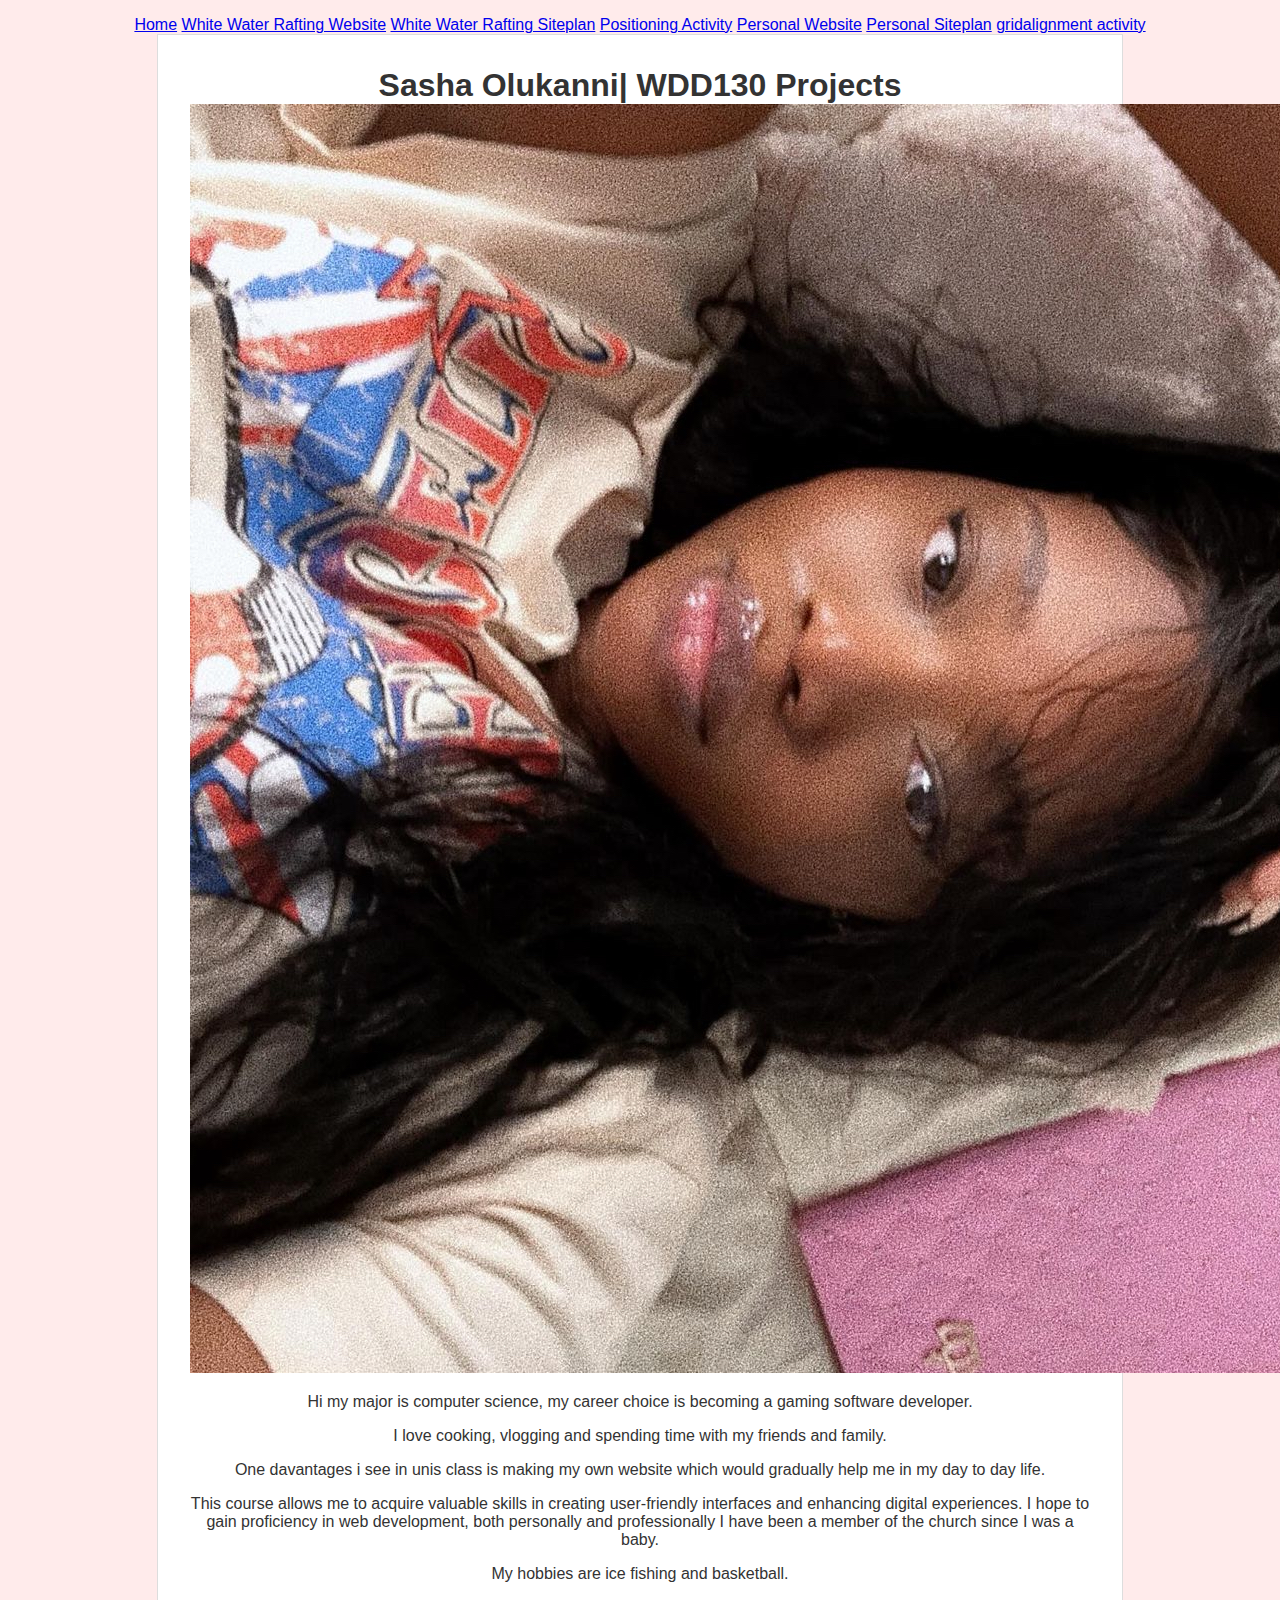
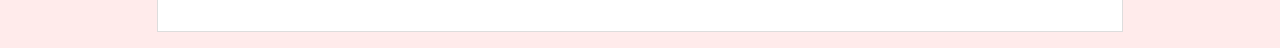
<file: index.html>
<!DOCTYPE html>
<html lang="en">
<head>
    <meta charset="UTF-8">
    <meta http-equiv="X-UA-Compatible" content="IE=edge">
    <meta name="viewport" content="width=device-width, initial-scale=1.0">
    <title>Sasha Olukanni | Home | WDD130</title>
    <link rel="stylesheet" href="styles.css"> <!-- Add your CSS file here -->
</head>
<body>
    <header>
        <nav>
            <a href="index.html">Home</a>
            <a href="wwr/siteproject/site-plan.html">White Water Rafting Website</a>
            <a href="wwr/site-plan-rafting.html">White Water Rafting Siteplan</a>
            <a href="wwr/positioning.html">Positioning Activity</a>
            <a href="personalsite/personalsite.html">Personal Website</a>
            <a href="personalsite/personalsiteplan/personalsiteplan.html">Personal Siteplan</a>
            <a href="wwr/gridalignment.html">gridalignment activity</a>
        </nav>
        <main>
            <h1>Sasha Olukanni| WDD130 Projects</h1>
            <img src="sashaimage.jpeg" alt="A headshot of Sasha Olukanni"/>
            <p>Hi my major is computer science, my career choice is becoming a gaming software developer.</p>
                <p>I love cooking, vlogging and spending time with my friends and family.</p>
                <p>One davantages i see in unis class is making my own website
                    which would gradually help me in my day to day life.
                    </p>
                    <p>This course allows me to acquire valuable skills in creating user-friendly interfaces and enhancing digital experiences. I hope to gain proficiency in web development, both personally and professionally
                        I have been a member of the church since I was a baby.</p>
            <p>My hobbies are ice fishing and basketball.</p>
        </main>
    </header>
</body>
</html>
</file>
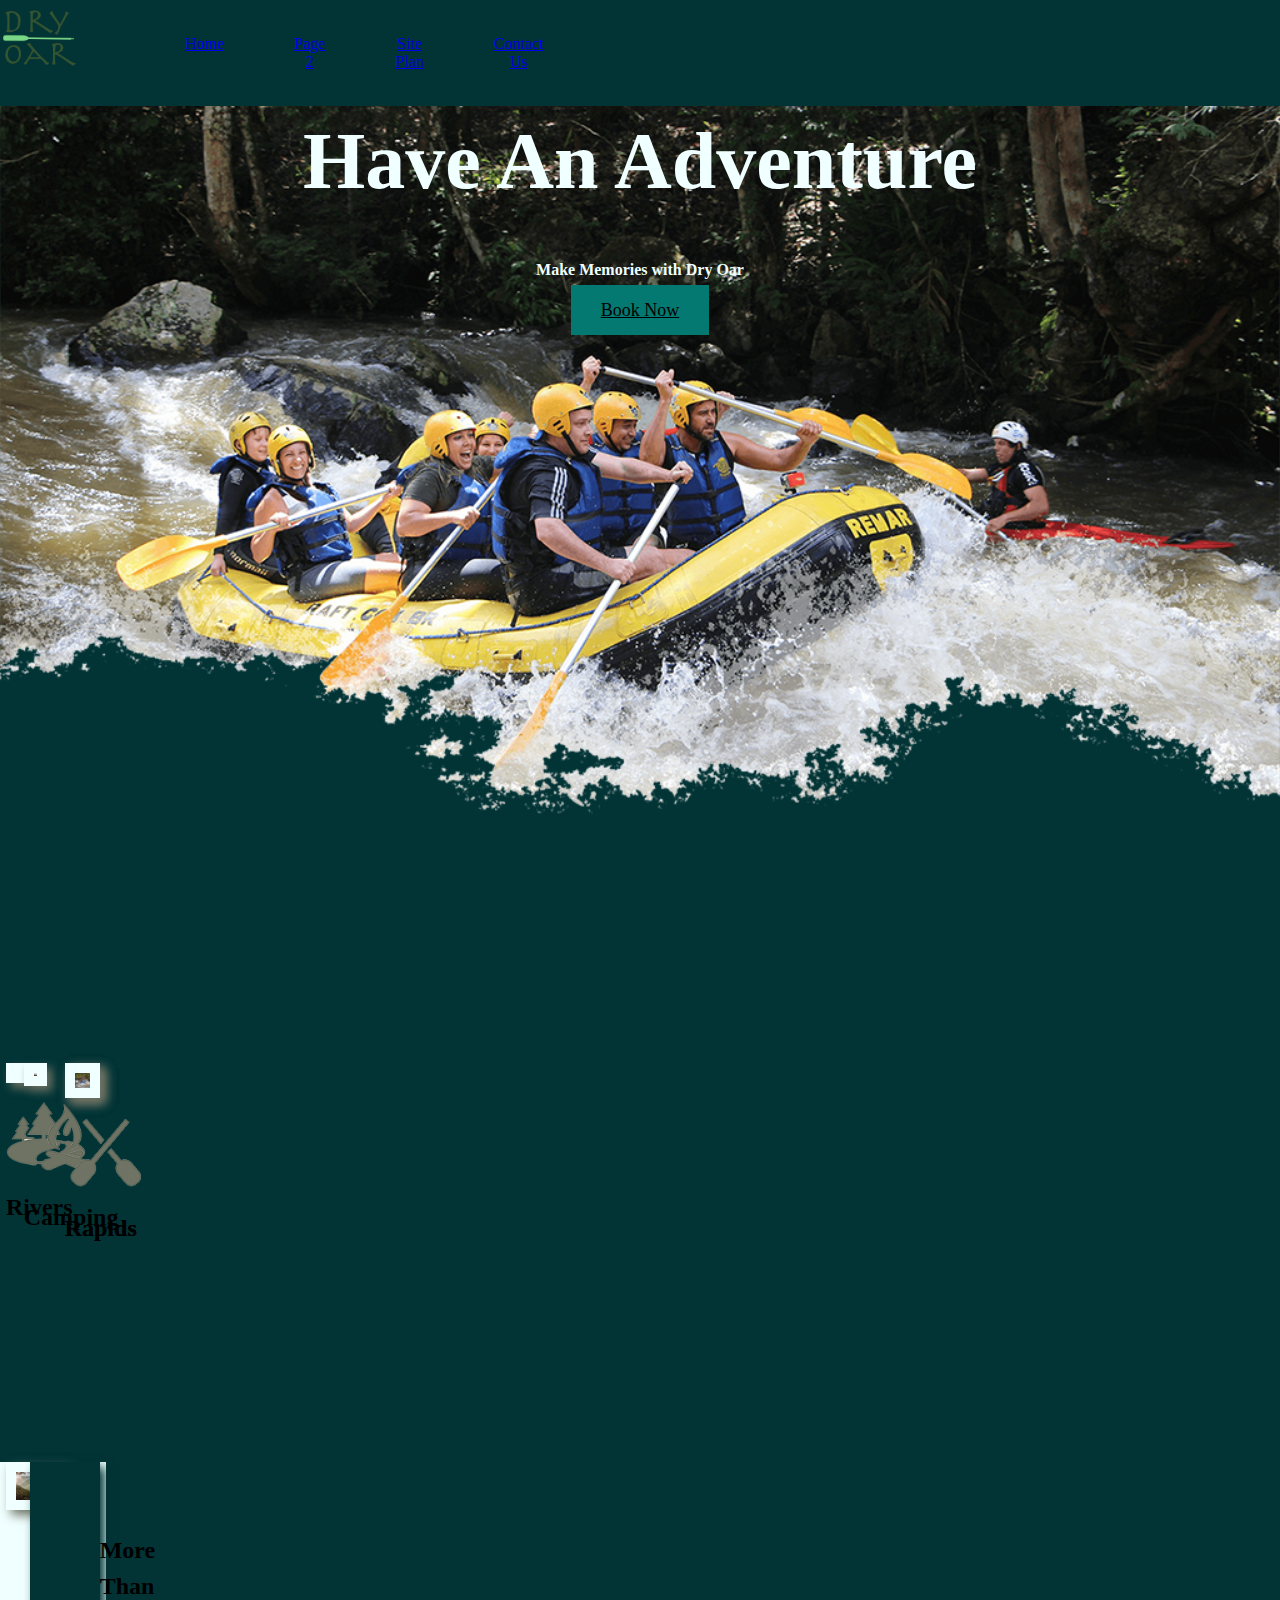
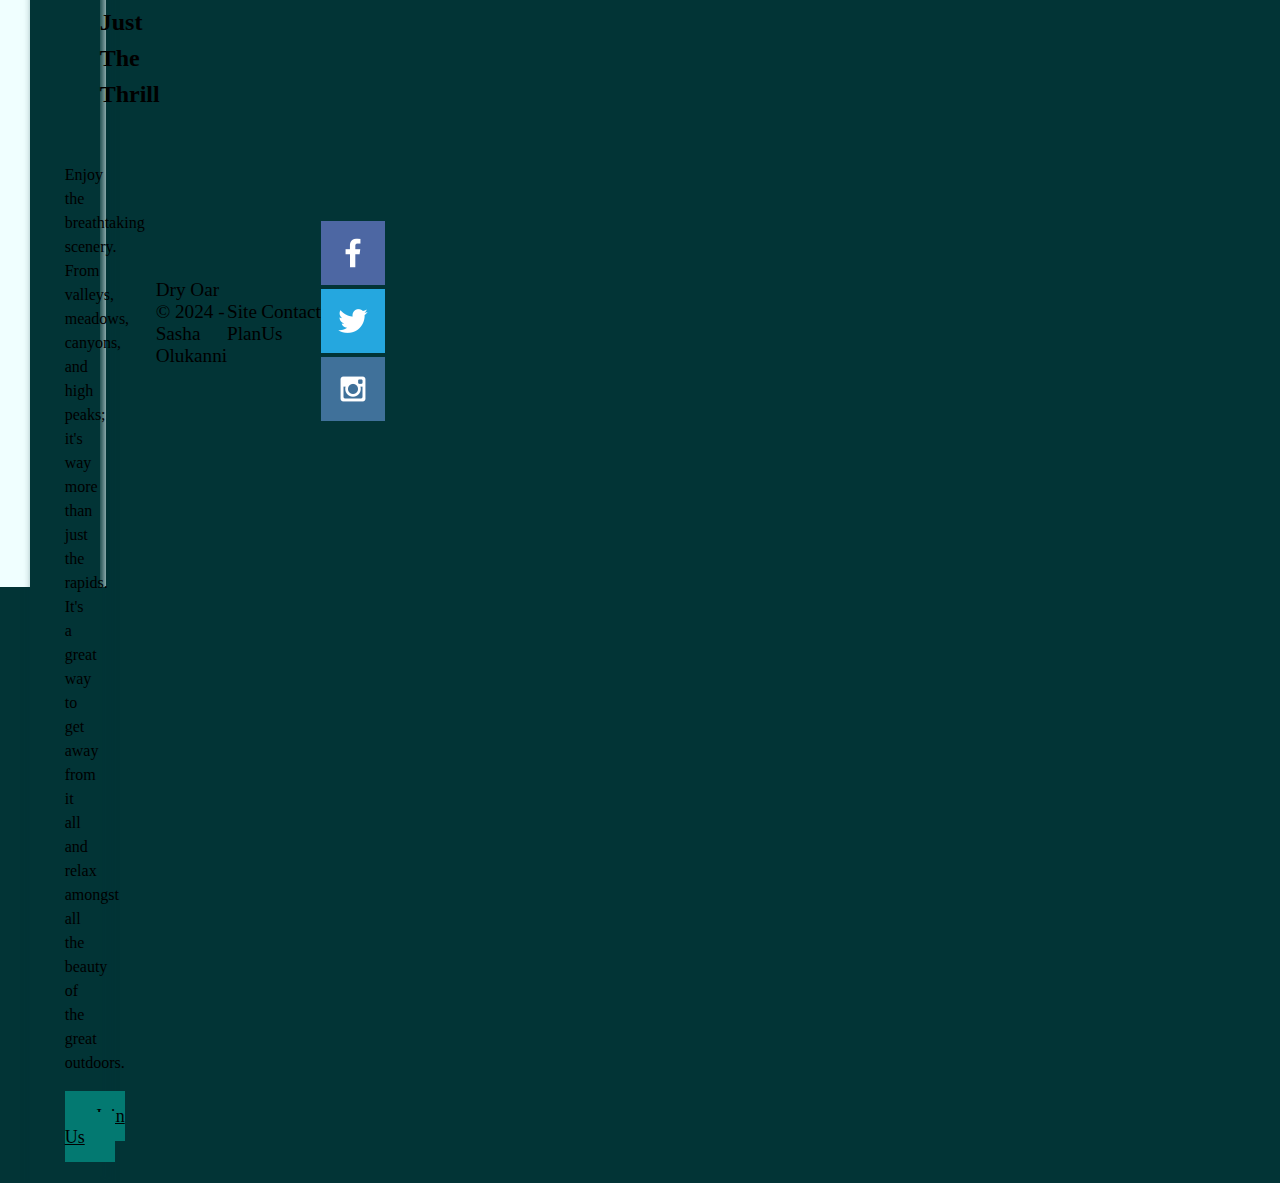
<file: wwr/index.html>
<!DOCTYPE html>
<html lang="en">
<head>
    <meta charset="UTF-8">
    <meta name="viewport" content="width=device-width, initial-scale=1.0">
    <title>Wild Wave Rafting Tours | Dry Oar Boating | Home</title>
    <link rel="stylesheet" href="styles/style.css">
    <body>
        <div id="content">   
    <header>
</head>
    </head>
<body>
    <header>
        <a id="logo_link" href="index.html">
            <img class="logo" src="images/dryoarlogo.png" alt="Dry Oar Logo">
        </a>
        <nav>
            <a href="index.html">Home</a>
            <a href="#">Page 2</a>
            <a href="site-plan-rafting.html">Site Plan</a>
            <a href="contactus.html">Contact Us</a>
        </nav>
    </header>
</header>

<div id="hero">
    <div id="hero-box">
        <img id="hero-img" src="images/hero.png" alt="People enjoying white water rafting">
    </div>
    <section id="hero-msg">
        <h1 class="home-title">Have An Adventure</h1>
        <h4>Make Memories with Dry Oar </h4>
        <div class='button-box'>
            <a class='book' href="contactus.html">Book Now</a>
        </div>
    </section>
</div>
<main class="home-grid">
   
<main class="home-grid">
    <section class="rivers-card">
        <img class="card-img" src="images/rivers.jpg" alt="river in forest">
        <img class="icon" src="images/river_icon.png" alt="river icon">
        <h2>Rivers</h2>
    </section>
    <section class="camping-card">
        <img class="card-img" src="images/camping.jpg" alt="tent in mountains">
        <img class="icon" src="images/fire_icon.png" alt="fire icon">
        <h2>Camping</h2>
    </section>
    <section class="rapids-card">
        <img class="card-img" src="images/rapids.jpg" alt="rafting boat">
        <img class="icon" src="images/oars.png" alt="oars icon">
        <h2>Rapids</h2>
    </section>
    <section class="rapids-card">
        <img class="card-img" src="images/rapids.jpg" alt="rafting boat">
        <img class="icon" src="images/oars.png" alt="oars icon">
        <h2>Rapids</h2>
    </section>
    <div id="background"></div> 
    <img class="mountains" src="images/mountains.jpg" alt="Misty mountains">
    <section class="msg">
        <h2>More Than Just The Thrill</h2>
        <p>Enjoy the breathtaking scenery. From valleys, meadows, canyons, and high peaks; it's way more than just the rapids. It's a great way to get away from it all and relax amongst all the beauty of the great outdoors. </p>
        <a class='join' href="rivers.html">Join Us</a>
    </section>
</main>
<footer>
    <p>Dry Oar &copy; 2024 - Sasha Olukanni</p>
    <p><a href="site-plan-rafting.html">Site Plan</a></p>
    <p><a href="contactus.html">Contact Us</a></p>
    <div class="social">
        <a href="https://facebook.com">
            <img src="images/facebook.png" alt="fb icon">
        </a>
        <a href="https://twitter.com">
            <img src="images/twitter.png" alt="twitter icon">
        </a>
        <a href="https://instagram.com">
            <img src="images/instagram.png" alt="instagram icon">
        </a>
    </div>
</footer>
</body>

</html>
</file>
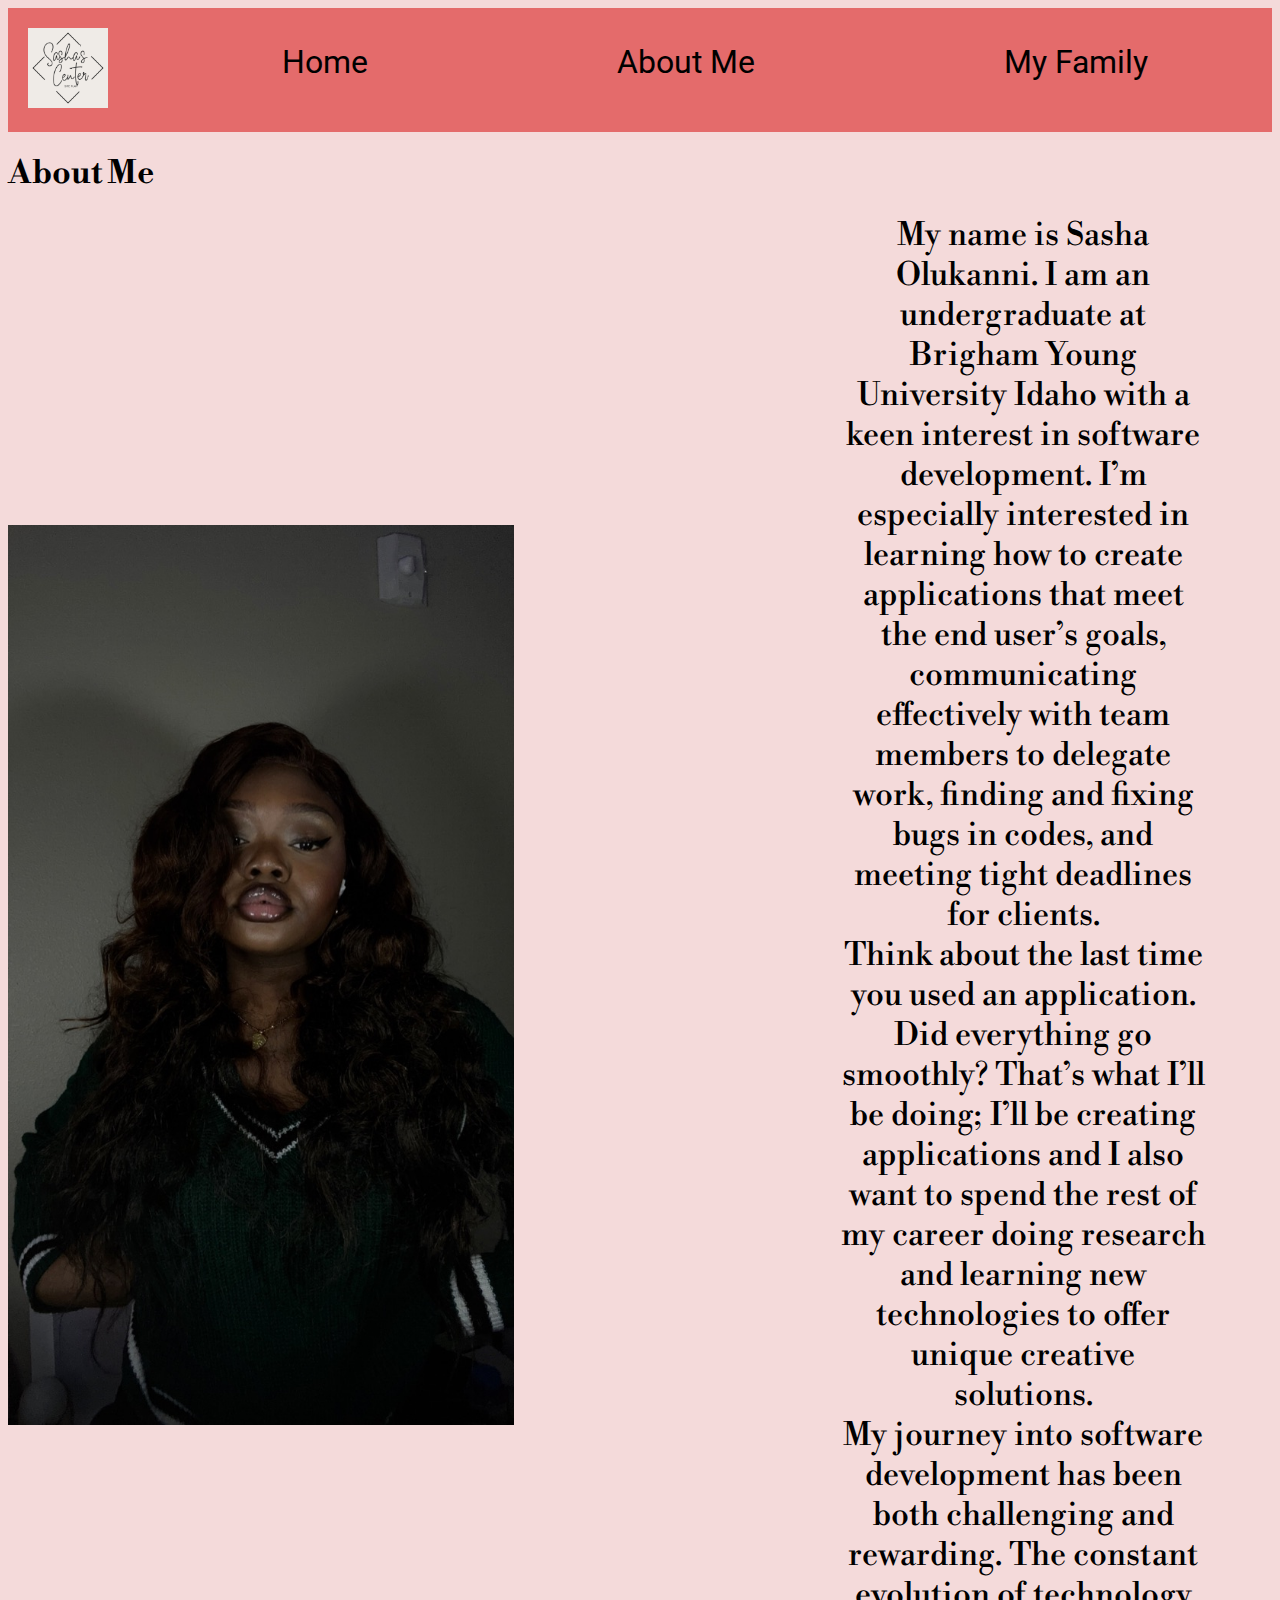
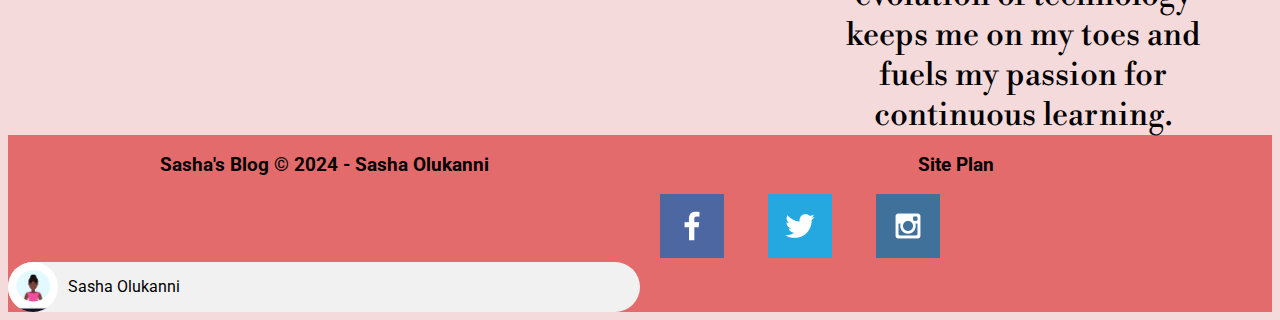
<file: personal site/about-me.html>
<!DOCTYPE html>
<html lang="en">
<head>
    <meta charset="UTF-8">
    <meta http-equiv="X-UA-Compatible" content="IE=edge">
    <meta name="viewport" content="width=device-width, initial-scale=1.0">
    <title>About Me - Sasha Olukanni</title>
    <link href="styles/personalsite.css" rel="stylesheet">
    <style>
        .about-content {
            display: flex;
            align-items: center;
        }
        .about-content img {
            margin-right: 20px;
            max-width: 40%;
        }
        .about-content p {
            margin-left: auto;
            max-width: 50%;
        }
    </style>
</head>
<body>
    <header>
        <a href="index.html">
            <img src="images/sashalogo.png" alt="logo" id="logo">
        </a>
        <nav>
            <a href="personalsite.html">Home</a>
            <a href="about-me.html">About Me</a>
            <a href="my-family.html">My Family</a>
        </nav>
    </header>
    <main>
        <h1>About Me</h1>
        <div class="about-content">
            <img src="images/fade.jpeg" alt="Sasha">
            <div>
                <p>
                    My name is Sasha Olukanni. I am an undergraduate at Brigham Young University Idaho with a keen interest in software development. I’m especially interested in learning how to create applications that meet the end user’s goals, communicating effectively with team members to delegate work, finding and fixing bugs in codes, and meeting tight deadlines for clients.
                </p>
                <p>
                    Think about the last time you used an application. Did everything go smoothly? That’s what I’ll be doing; I’ll be creating applications and I also want to spend the rest of my career doing research and learning new technologies to offer unique creative solutions.
                </p>
                <p>
                    My journey into software development has been both challenging and rewarding. The constant evolution of technology keeps me on my toes and fuels my passion for continuous learning.
                </p>
            </div>
        </div>
    </main>
    <footer>
        <h3 class="copyright">Sasha's Blog &copy; 2024 - Sasha Olukanni</h3>
        <h3 class="site-link"><a href="site-plan.html">Site Plan</a></h3>
        <div class="social">
            <a href="https://www.facebook.com/sasha.olukanni" target="_blank">
                <img src="images/facebook.png" alt="fb icon">
            </a>
            <a href="https://twitter.com" target="_blank">
                <img src="images/twitter.png" alt="twitter icon">
            </a>
            <a href="https://instagram.com" target="_blank">
                <img src="images/instagram.png" alt="instagram icon">
            </a>
        </div>
        <div class="chip">
            <img src="images/image_avatar.png" alt="Sasha" width="96" height="96">
            Sasha Olukanni
          </div>
    </footer>
</body>
</html>
</file>
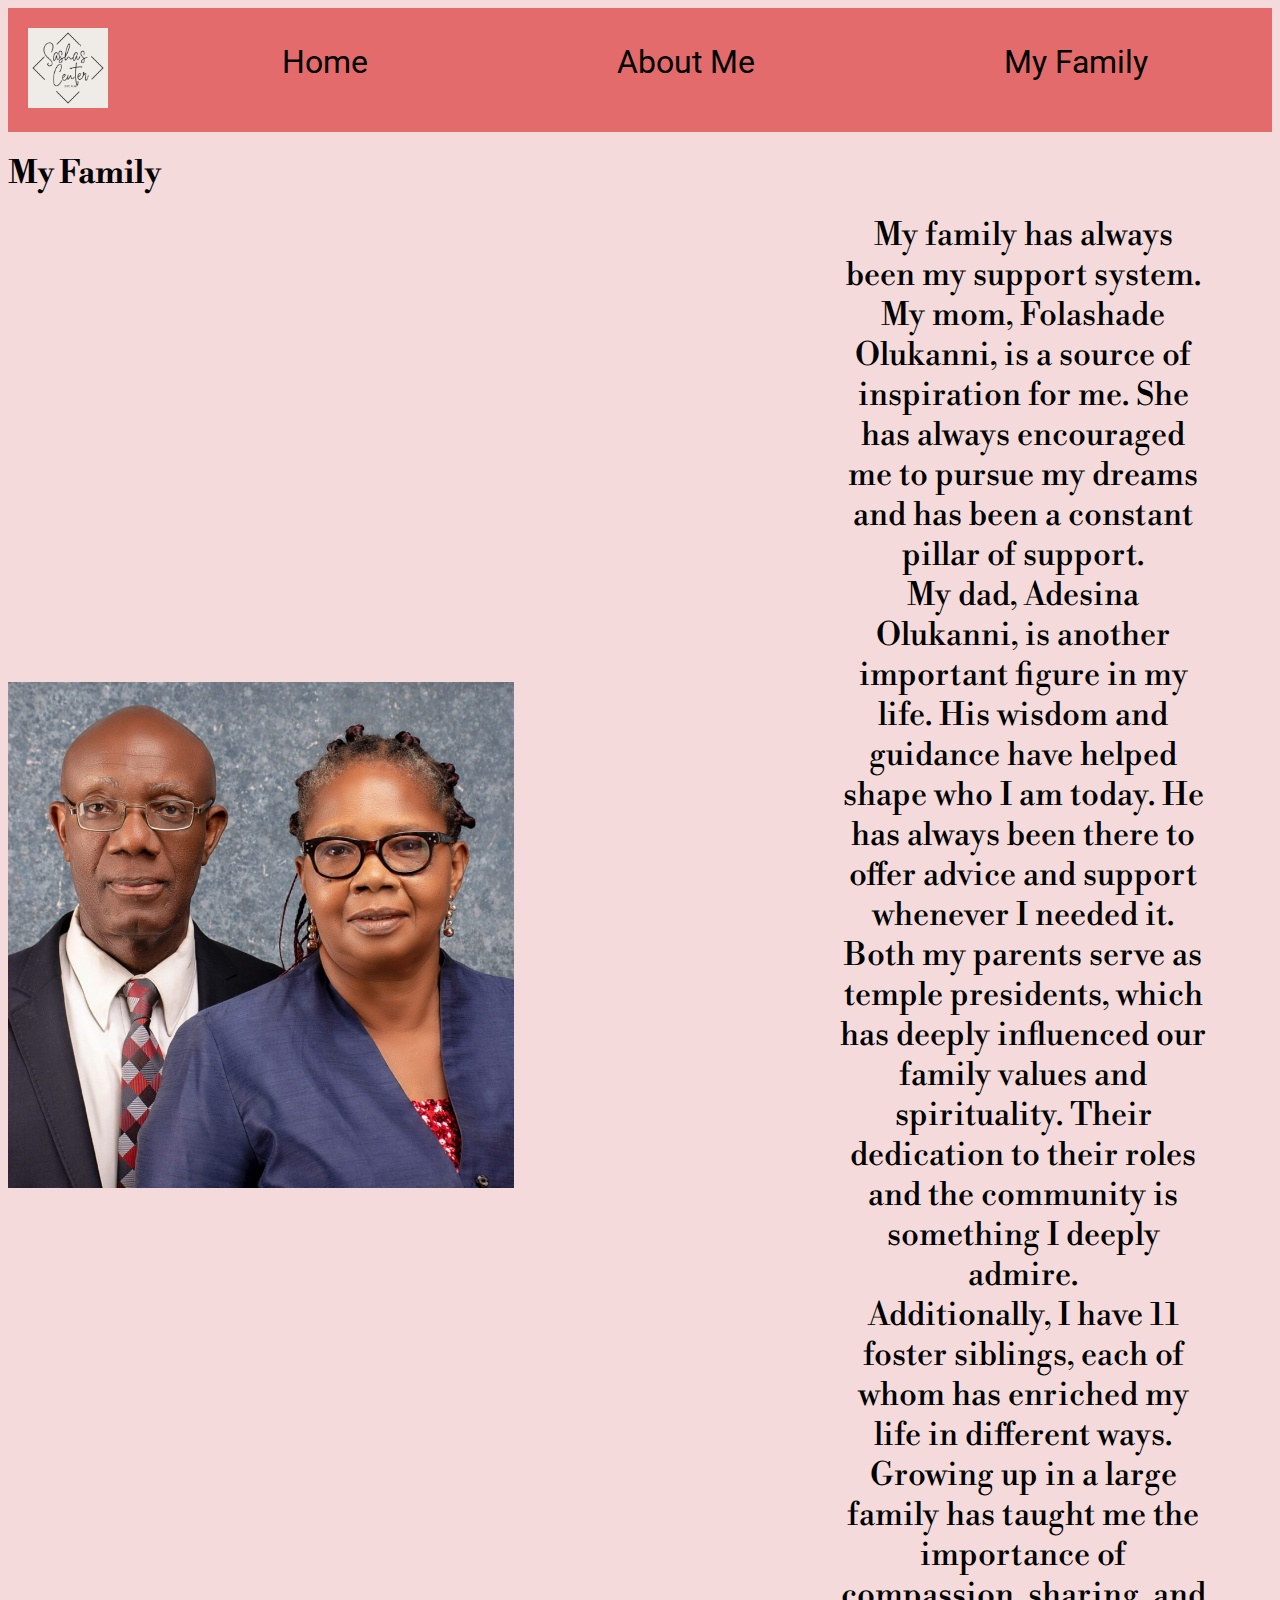
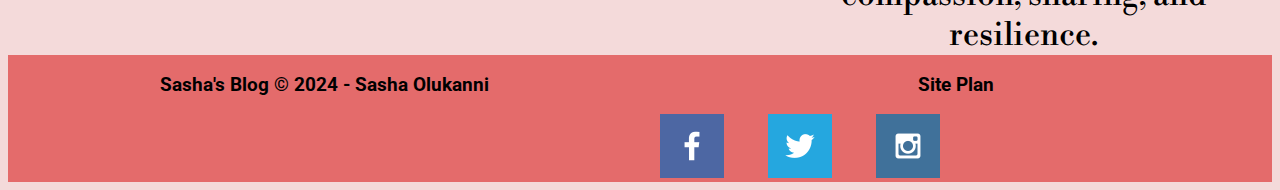
<file: personal site/my-family.html>
<!DOCTYPE html>
<html lang="en">
<head>
    <meta charset="UTF-8">
    <meta http-equiv="X-UA-Compatible" content="IE=edge">
    <meta name="viewport" content="width=device-width, initial-scale=1.0">
    <title>My Family - Sasha Olukanni</title>
    <link href="styles/personalsite.css" rel="stylesheet">
    <style>
        .family-content {
            display: flex;
            align-items: center;
        }
        .family-content img {
            margin-right: 20px;
            max-width: 40%;
        }
        .family-content p {
            margin-left: auto;
            max-width: 50%;
        }
    </style>
</head>
<body>
    <header>
        <a href="index.html">
            <img src="images/sashalogo.png" alt="logo" id="logo">
        </a>
        <nav>
            <a href="personalsite.html">Home</a>
            <a href="about-me.html">About Me</a>
            <a href="my-family.html">My Family</a>
        </nav>
    </header>
    <main>
        <h1>My Family</h1>
        <div class="family-content">
            <img src="images/family.jpeg" alt="Family">
            <div>
                <p>
                    My family has always been my support system. My mom, Folashade Olukanni, is a source of inspiration for me. She has always encouraged me to pursue my dreams and has been a constant pillar of support.
                </p>
                <p>
                    My dad, Adesina Olukanni, is another important figure in my life. His wisdom and guidance have helped shape who I am today. He has always been there to offer advice and support whenever I needed it.
                </p>
                <p>
                    Both my parents serve as temple presidents, which has deeply influenced our family values and spirituality. Their dedication to their roles and the community is something I deeply admire.
                </p>
                <p>
                    Additionally, I have 11 foster siblings, each of whom has enriched my life in different ways. Growing up in a large family has taught me the importance of compassion, sharing, and resilience.
                </p>
            </div>
        </div>
    </main>
    <footer>
        <h3 class="copyright">Sasha's Blog &copy; 2024 - Sasha Olukanni</h3>
        <h3 class="site-link"><a href="site-plan.html">Site Plan</a></h3>
        <div class="social">
            <a href="https://www.facebook.com/sasha.olukanni" target="_blank">
                <img src="images/facebook.png" alt="fb icon">
            </a>
            <a href="https://twitter.com" target="_blank">
                <img src="images/twitter.png" alt="twitter icon">
            </a>
            <a href="https://instagram.com" target="_blank">
                <img src="images/instagram.png" alt="instagram icon">
            </a>
        </div>
    </footer>
</body>
</html>
</file>
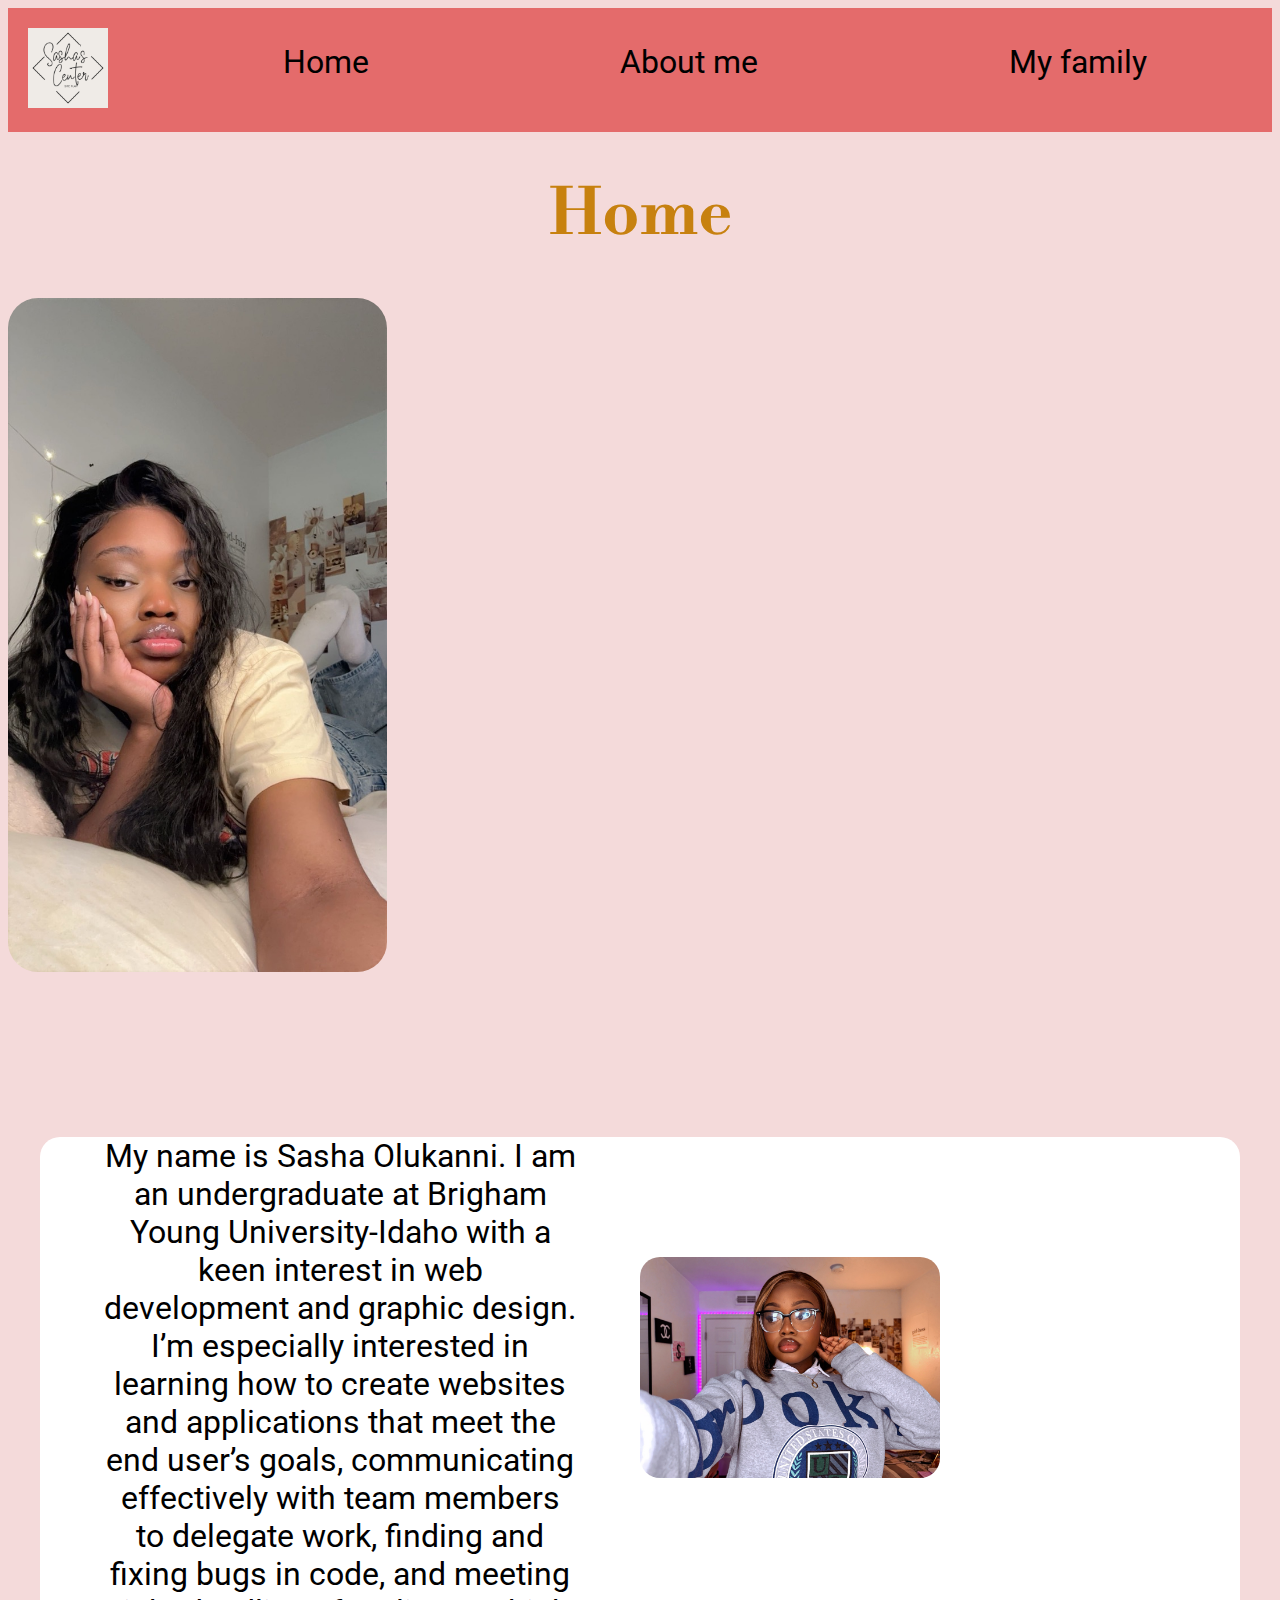
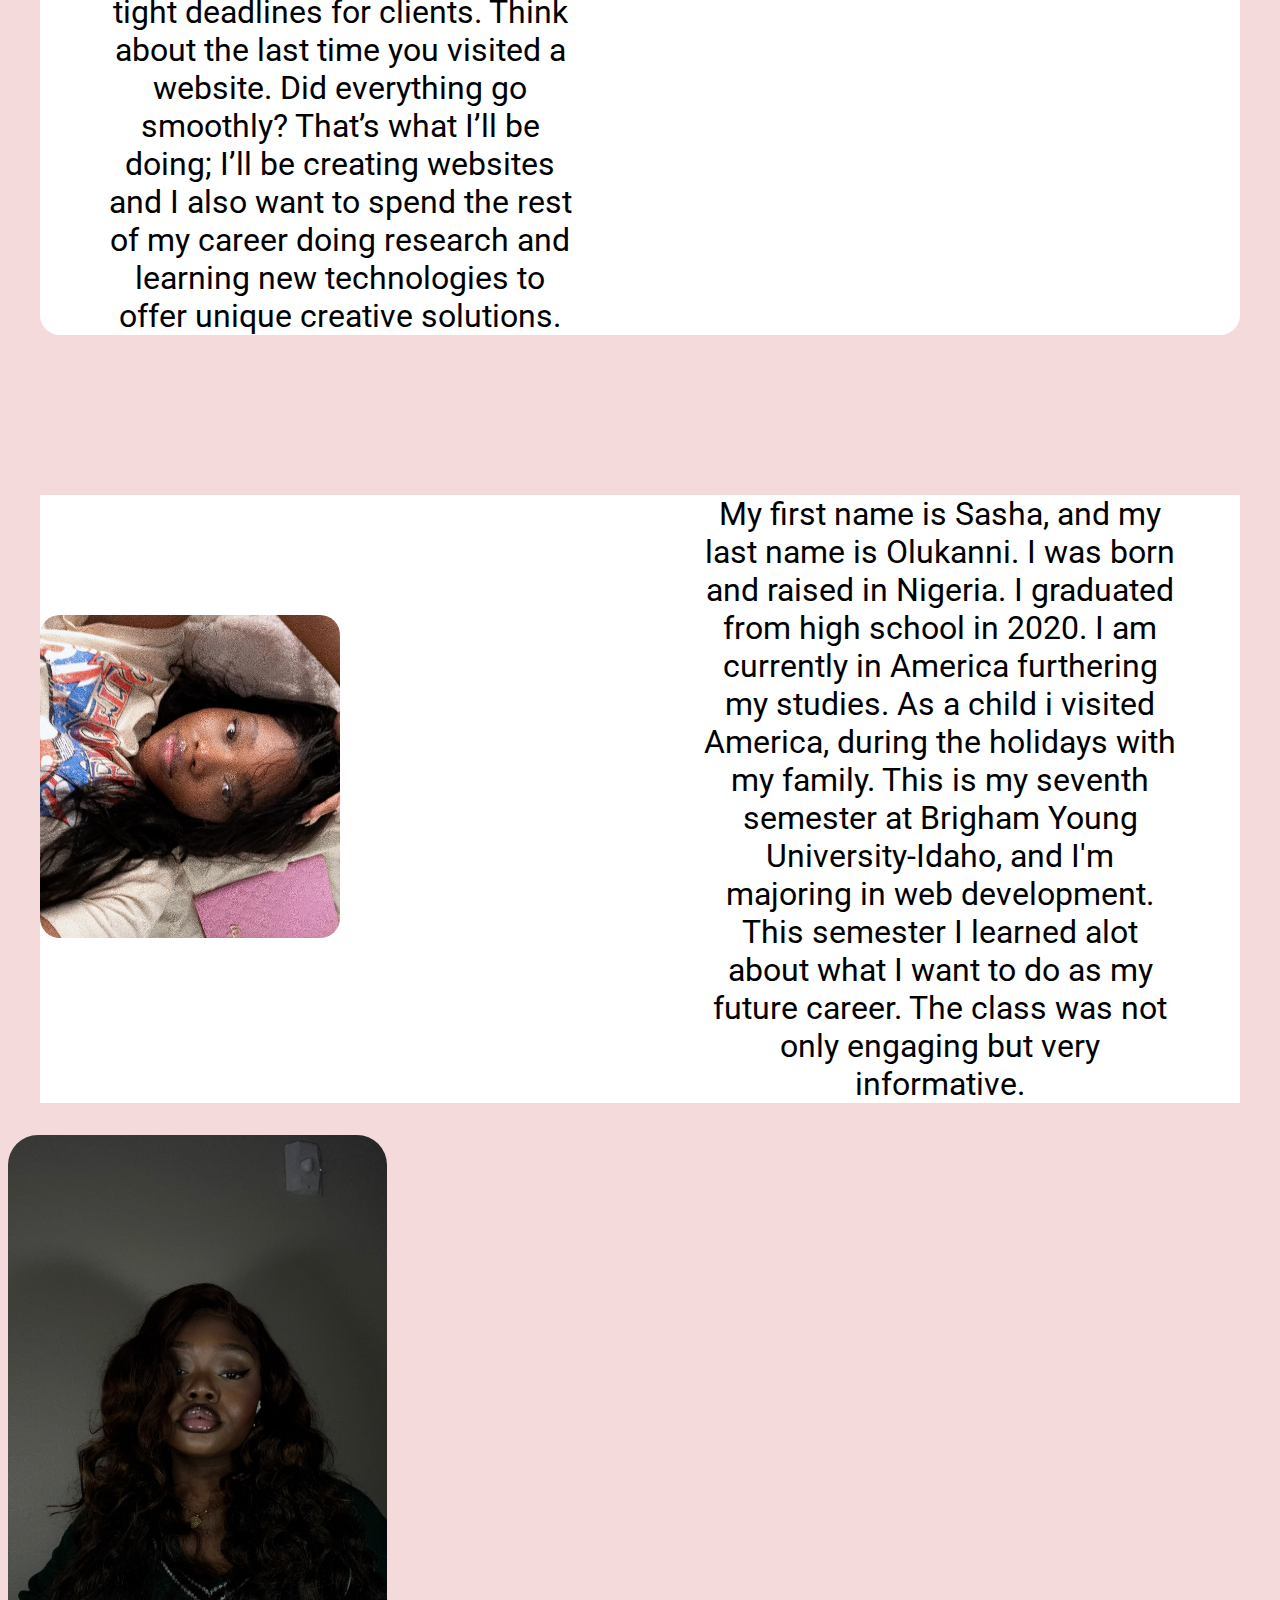
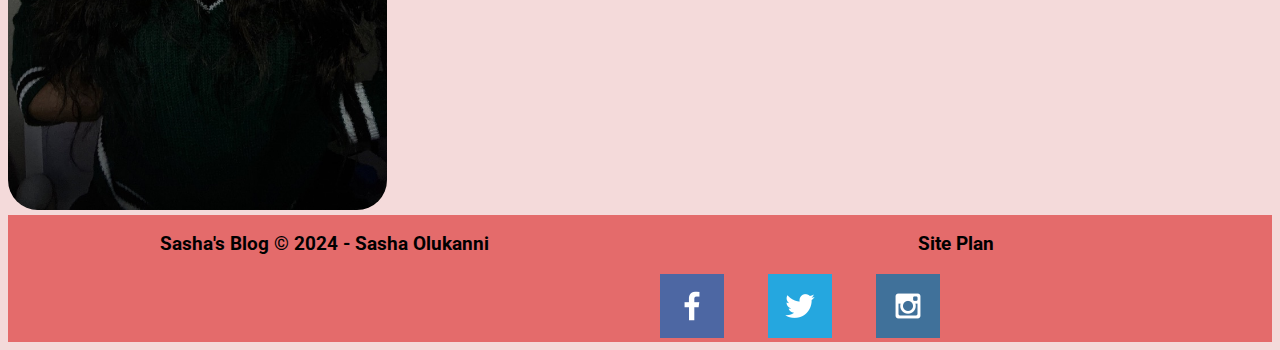
<file: personal site/personalsite.html>
<!DOCTYPE html>
<html lang="en">
<head>
    <meta charset="UTF-8">
    <meta http-equiv="X-UA-Compatible" content="IE=edge">
    <meta name="viewport" content="width=device-width, initial-scale=1.0">
    <title>Sasha's Homepage</title>
    <link href="styles/personalsite.css" rel="stylesheet">
    

    <style>
        img:hover {
            animation: shake 0.5s;
            animation-iteration-count: initial;
        }

        @keyframes shake {
            0% { transform: translate(1px, 1px) rotate(0deg); }
            10% { transform: translate(-1px, -2px) rotate(-1deg); }
            20% { transform: translate(-3px, 0px) rotate(1deg); }
            30% { transform: translate(3px, 2px) rotate(0deg); }
            40% { transform: translate(1px, -1px) rotate(1deg); }
            50% { transform: translate(-1px, 2px) rotate(-1deg); }
            60% { transform: translate(-3px, 1px) rotate(0deg); }
            70% { transform: translate(3px, 1px) rotate(-1deg); }
            80% { transform: translate(-1px, -1px) rotate(1deg); }
            90% { transform: translate(1px, 2px) rotate(0deg); }
            100% { transform: translate(1px, -2px) rotate(-1deg); }
        }
    </style>
</head>
<body>
    <header>
        <a>
            <img src="images/sashalogo.png" alt="logo" id="logo">
        </a>
        <nav>
            <a href="personalsite.html">Home</a>
            <a href="about-me.html">About me</a>
            <a href="my-family.html">My family</a>
        </nav>
    </header>
    <main>
        <h1 class="h1-home">Home</h1>
        <div class="home-image1">
            <img src="images/kemi.jpeg" alt="Sasha">
        </div>
        <div class="para-1">
            <p>
                My name is Sasha Olukanni. I am an undergraduate at Brigham Young University-Idaho with a keen interest in web development and graphic design. I’m especially interested in learning how to create websites and applications that meet the end user’s goals, communicating effectively with team members to delegate work, finding and fixing bugs in code, and meeting tight deadlines for clients. 
                Think about the last time you visited a website. Did everything go smoothly? That’s what I’ll be doing; I’ll be creating websites and I also want to spend the rest of my career doing research and learning new technologies to offer unique creative solutions.
            </p>
            <img src="images/sasha.jpeg" alt="Sasha">
        </div>

        <div class="para-2">
            <img src="images/sashaimage.jpeg" alt="Sasha">
            <p>
                My first name is Sasha, and my last name is Olukanni. I was born and raised in Nigeria. I graduated from high school in 2020. I am currently in America furthering my studies.
                As a child i visited America, during the holidays with my family. This is my seventh semester at Brigham Young University-Idaho, and I'm majoring in web development.
                This semester I learned alot about what I want to do as my future career. The class was not only engaging but very informative.
            </p>
        </div>

        <div class="second-image">
            <img src="images/fade.jpeg" alt="Sasha">
        </div>
    </main>
    <footer>
        <h3 class="copyright">Sasha's Blog &copy; 2024 - Sasha Olukanni</h3>
        <h3 class="site-link"><a href="site-plan.html">Site Plan</a></h3>
        <div class="social">
            <a href="https://www.facebook.com/sasha.olukanni" target="_blank">
                <img src="images/facebook.png" alt="fb icon">
            </a>
            <a href="https://twitter.com" target="_blank">
                <img src="images/twitter.png" alt="twitter icon">
            </a>
            <a href="https://instagram.com" target="_blank">
                <img src="images/instagram.png" alt="instagram icon">
            </a>
        </div>
    </footer>
</body>
</html>
</file>
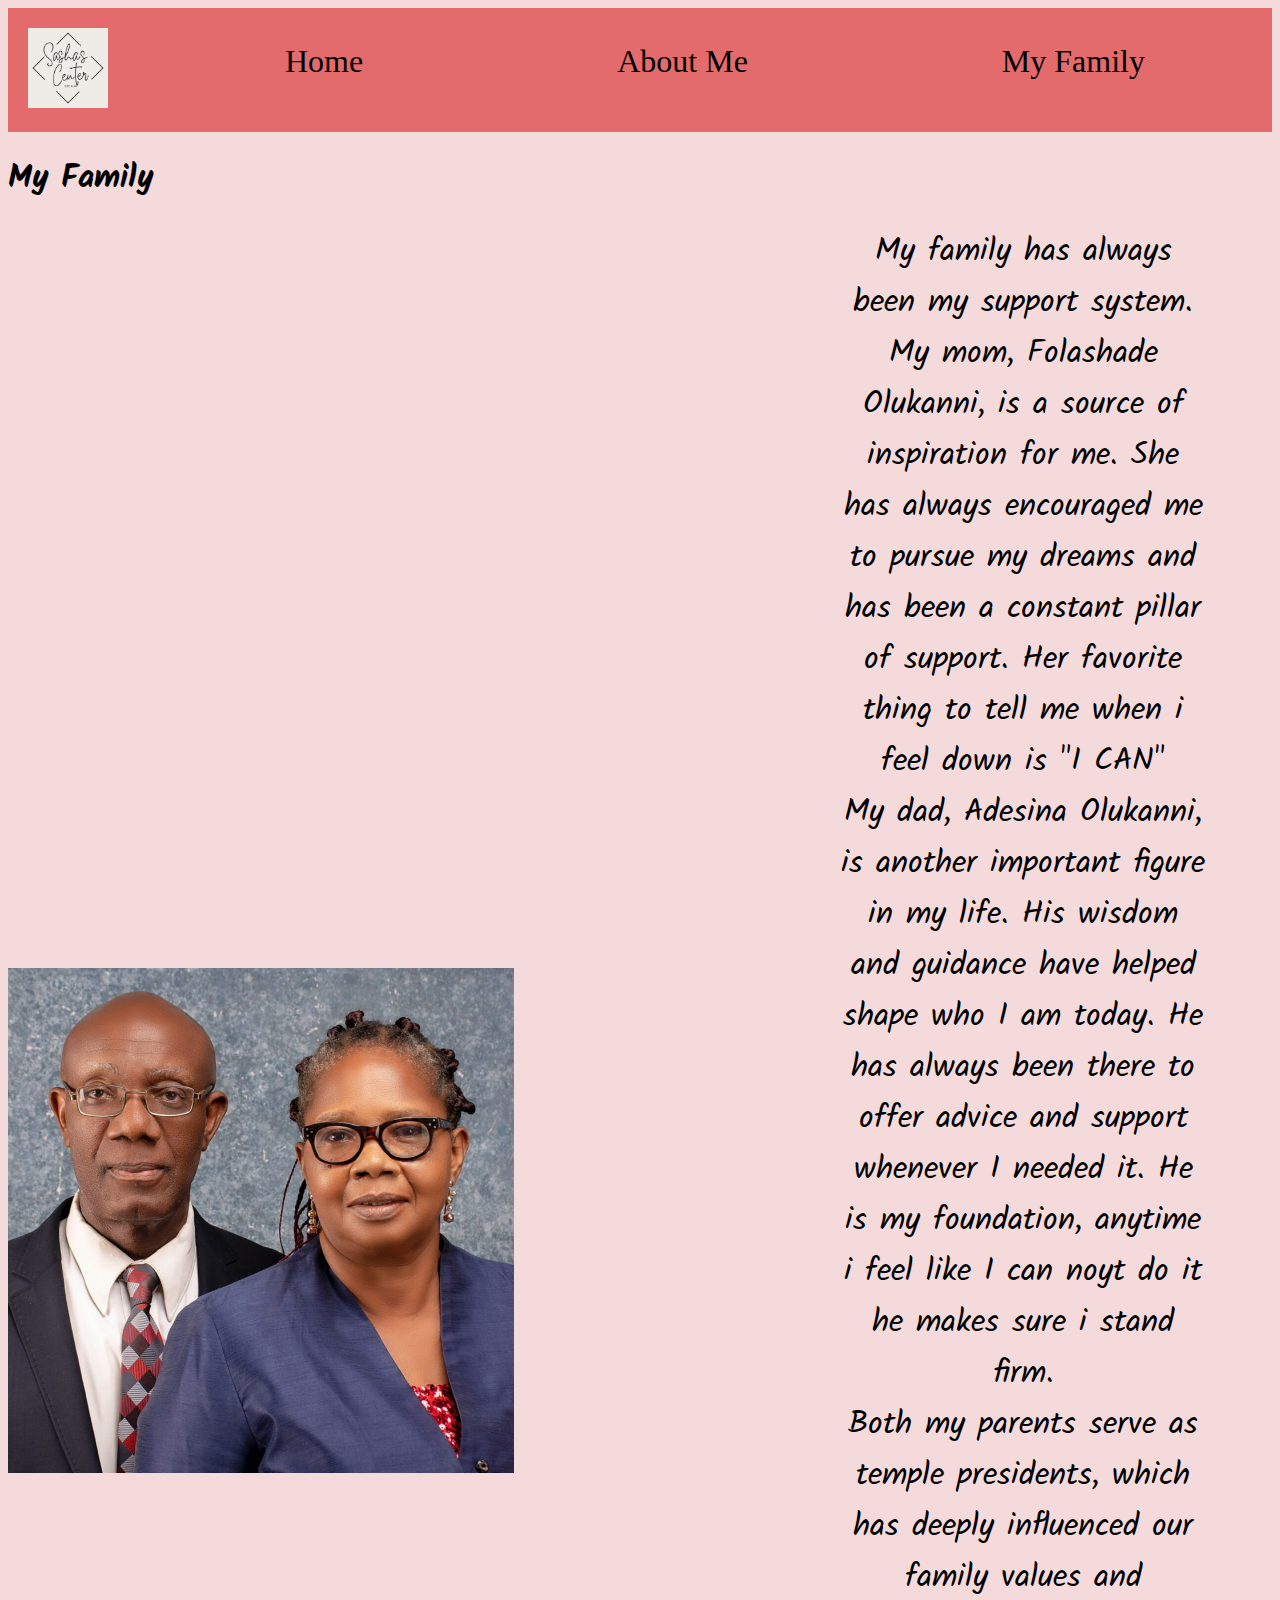
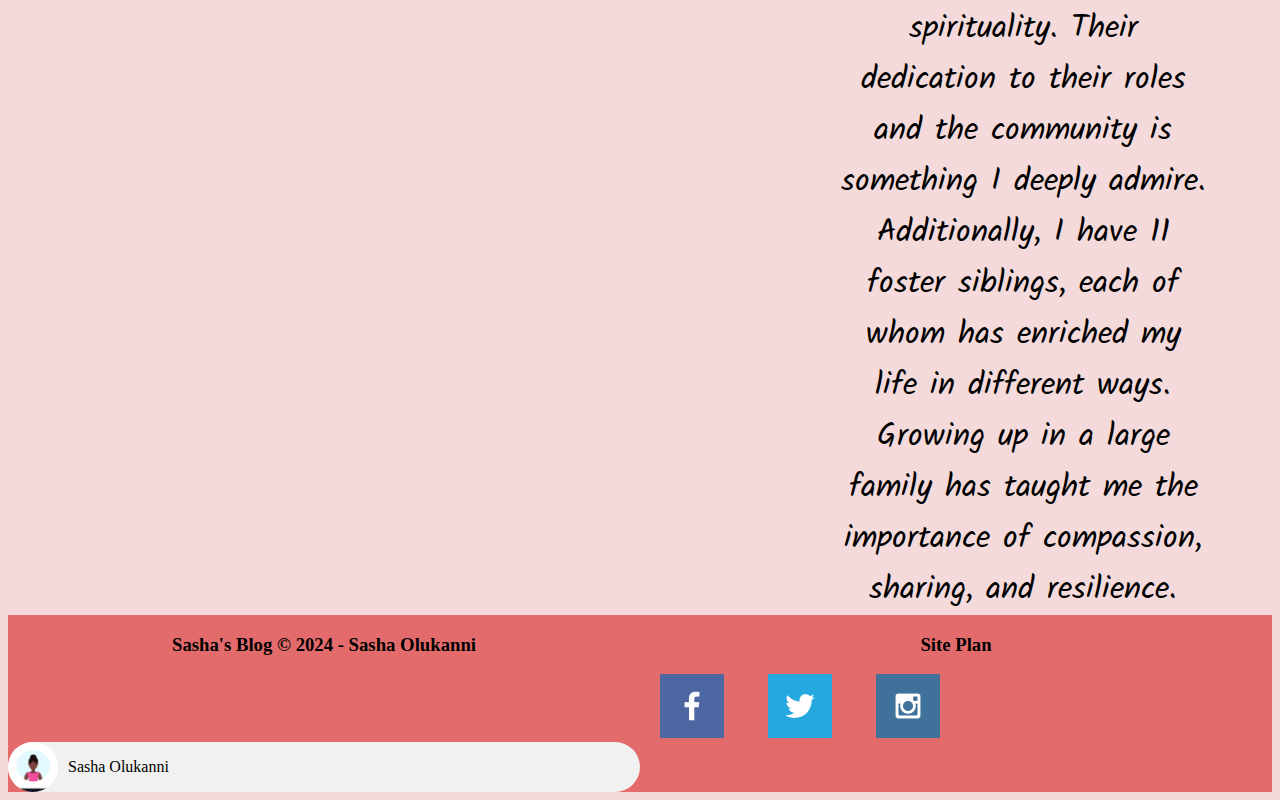
<file: personalsite/my-family.html>
<!DOCTYPE html>
<html lang="en">
<head>
    <meta charset="UTF-8">
    <meta http-equiv="X-UA-Compatible" content="IE=edge">
    <meta name="viewport" content="width=device-width, initial-scale=1.0">
    <title>My Family - Sasha Olukanni</title>
    <link href="styles/personalsite.css" rel="stylesheet">
    <style>
        .family-content {
            display: flex;
            align-items: center;
        }
        .family-content img {
            margin-right: 20px;
            max-width: 40%;
        }
        .family-content p {
            margin-left: auto;
            max-width: 50%;
        }
    </style>
</head>
<body>
    <header>
        <a href="index.html">
            <img src="images/sashalogo.png" alt="logo" id="logo">
        </a>
        <nav>
            <a href="personalsite.html">Home</a>
            <a href="about-me.html">About Me</a>
            <a href="my-family.html">My Family</a>
        </nav>
    </header>
    <main>
        <h1>My Family</h1>
        <div class="family-content">
            <img src="images/family.jpeg" alt="Family">
            <div>
                <p>
                    My family has always been my support system. My mom, Folashade Olukanni, is a source of inspiration for me. She has always encouraged me to pursue my dreams and has been a constant pillar of support. Her favorite thing to tell me when i feel down is "I CAN"
                </p>
                <p>
                    My dad, Adesina Olukanni, is another important figure in my life. His wisdom and guidance have helped shape who I am today. He has always been there to offer advice and support whenever I needed it. He is my foundation, anytime i feel like I can noyt do it he makes sure i stand firm.
                </p>
                <p>
                    Both my parents serve as temple presidents, which has deeply influenced our family values and spirituality. Their dedication to their roles and the community is something I deeply admire.
                </p>
                <p>
                    Additionally, I have 11 foster siblings, each of whom has enriched my life in different ways. Growing up in a large family has taught me the importance of compassion, sharing, and resilience.
                </p>
            </div>
        </div>
    </main>
    <footer>
        <h3 class="copyright">Sasha's Blog &copy; 2024 - Sasha Olukanni</h3>
        <h3 class="site-link"><a href="site-plan.html">Site Plan</a></h3>
        <div class="social">
            <a href="https://www.facebook.com/sasha.olukanni" target="_blank">
                <img src="images/facebook.png" alt="fb icon">
            </a>
            <a href="https://twitter.com" target="_blank">
                <img src="images/twitter.png" alt="twitter icon">
            </a>
            <a href="https://instagram.com" target="_blank">
                <img src="images/instagram.png" alt="instagram icon">
            </a>
        </div>
    </div>
    <div class="chip">
        <img src="images/image_avatar.png" alt="Sasha" width="96" height="96">
        Sasha Olukanni
      </div>
    </footer>
</body>
</html>
</file>
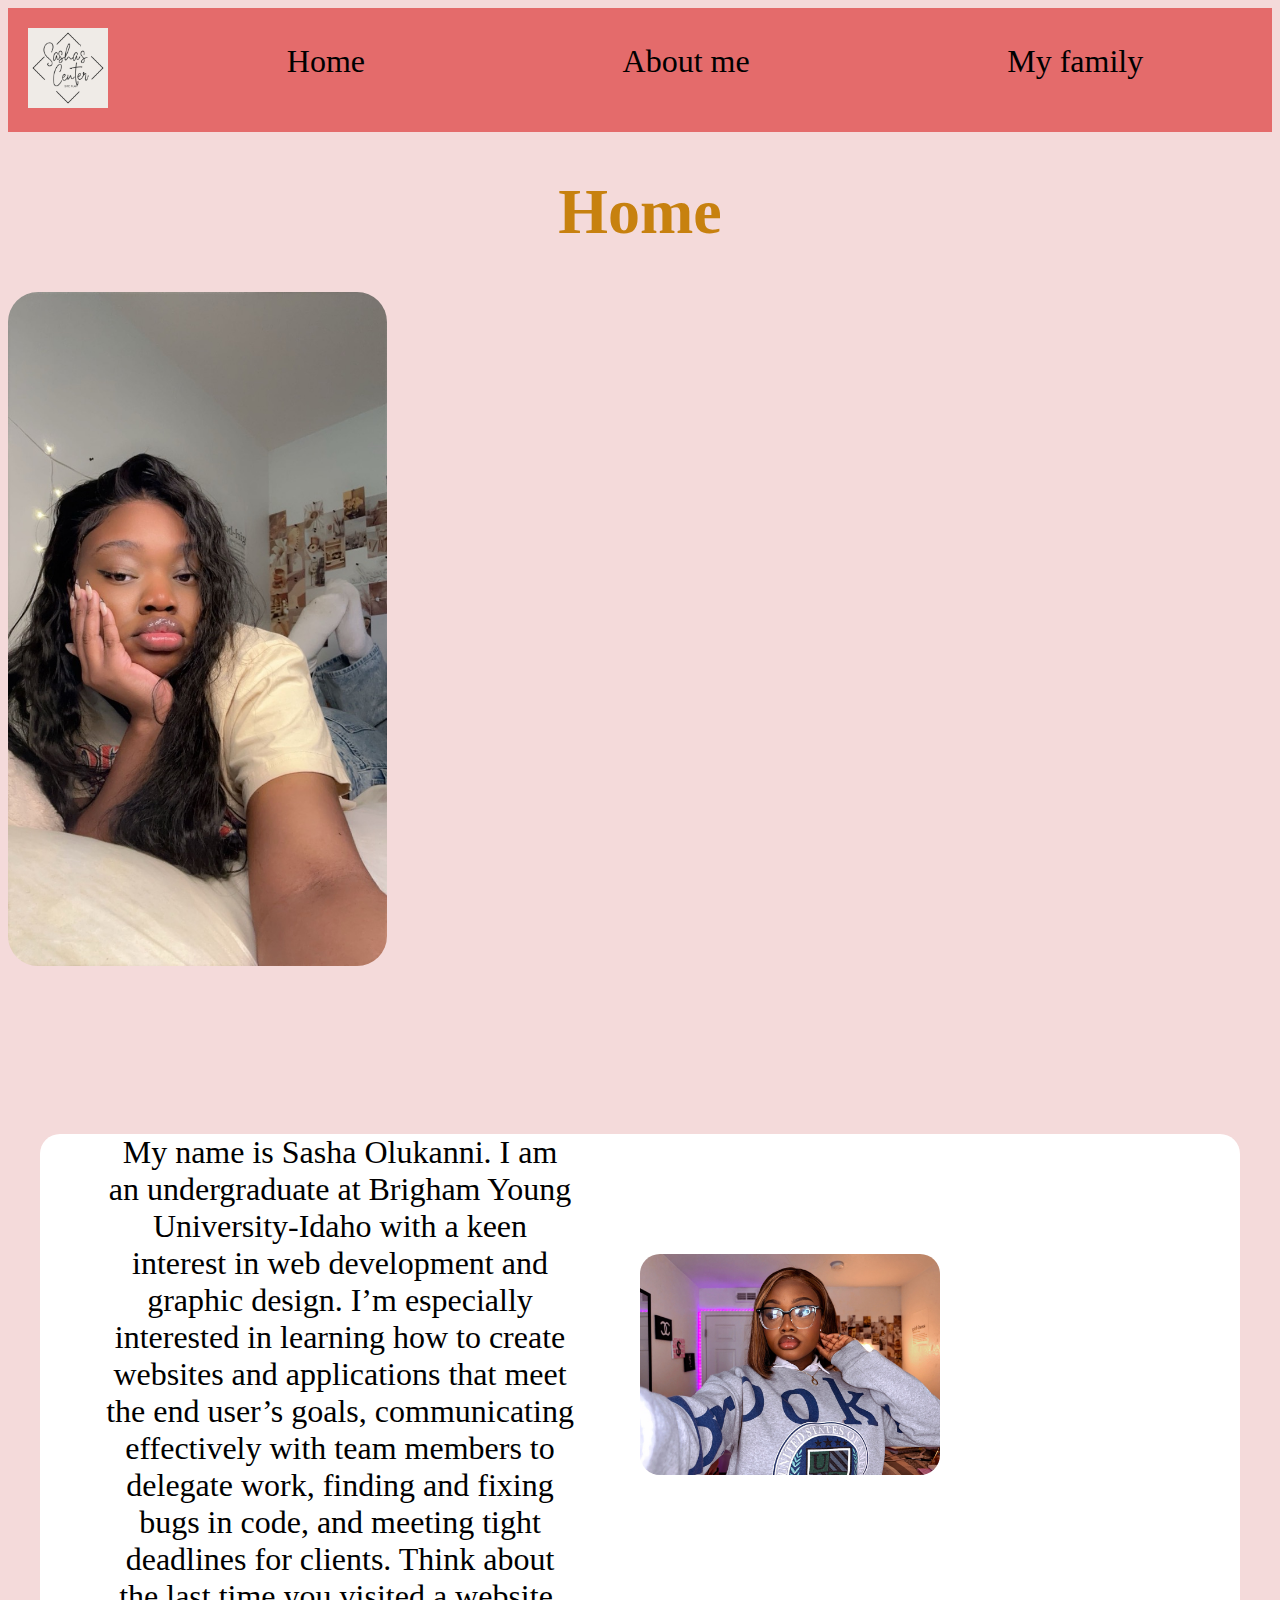
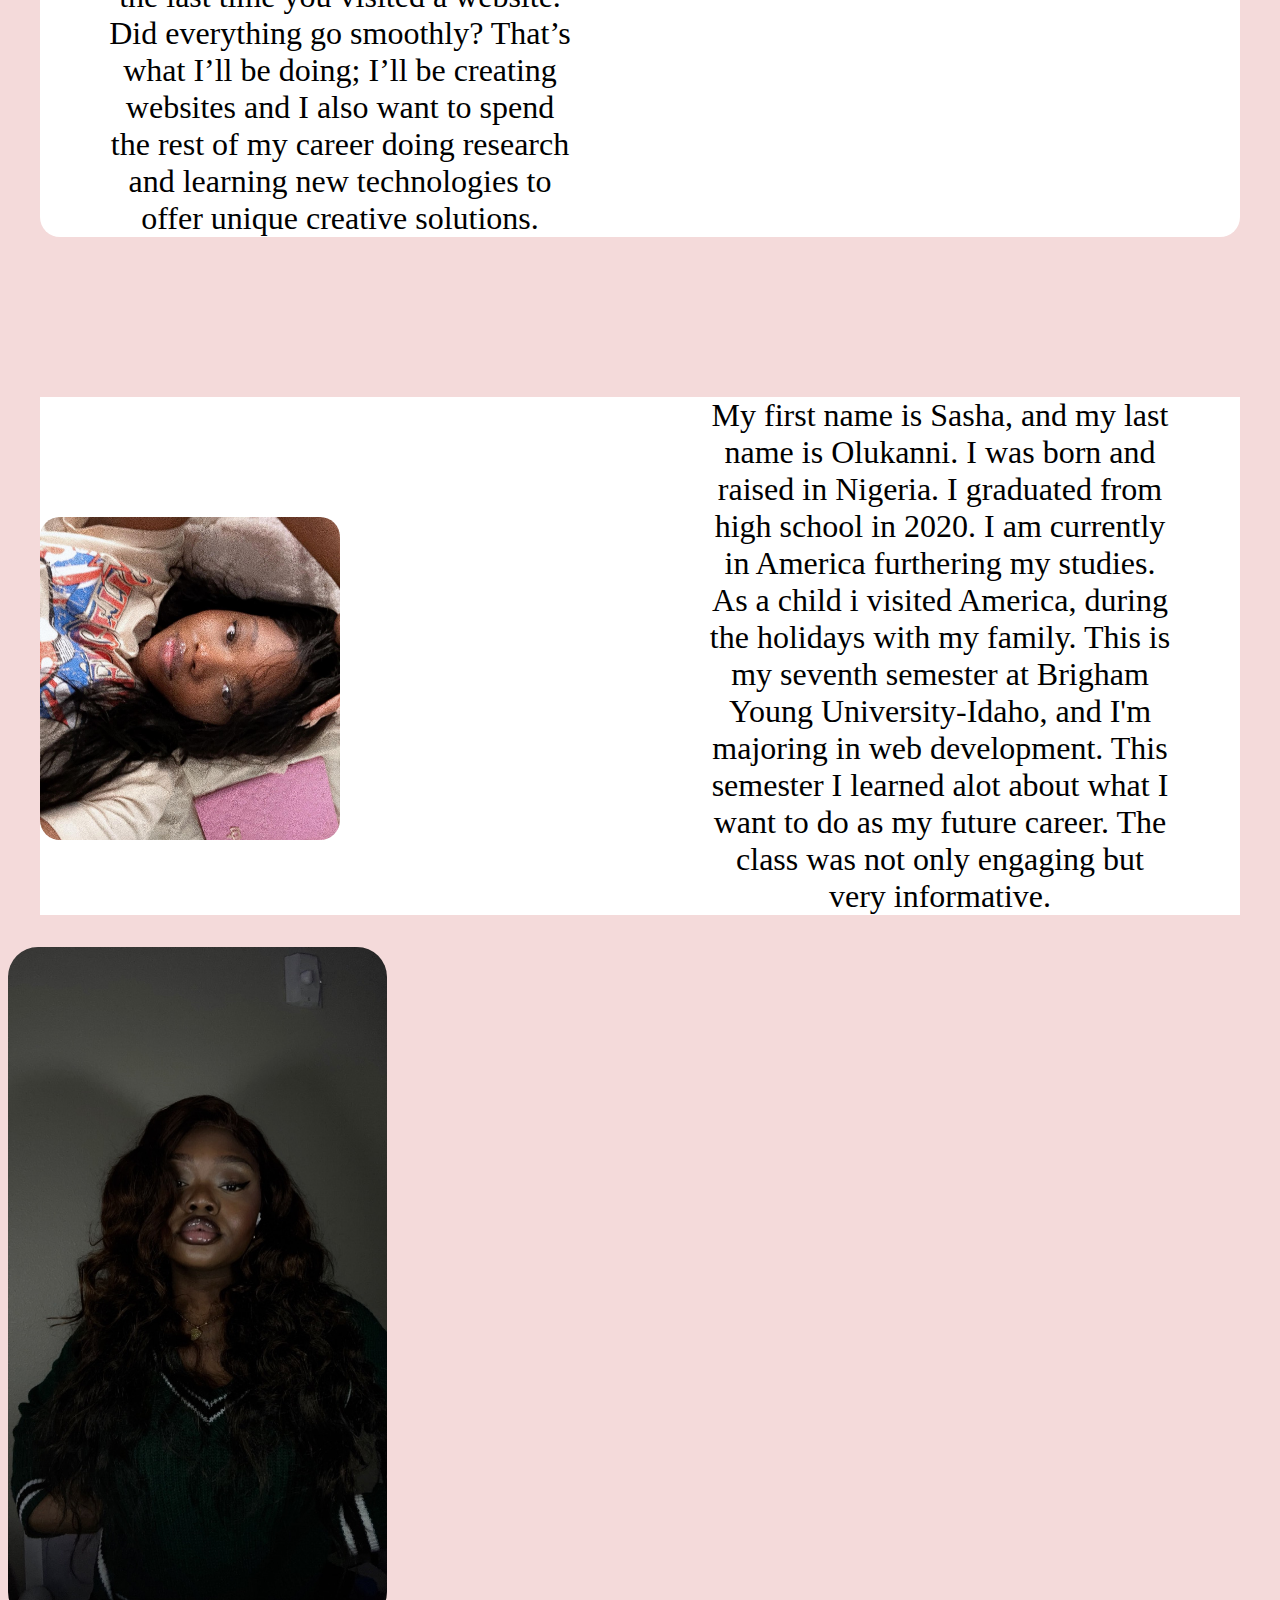
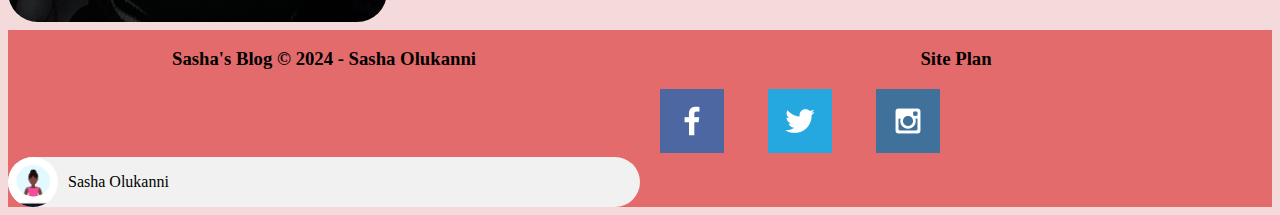
<file: personalsite/personalsite.html>
<!DOCTYPE html>
<html lang="en">
<head>
    <meta charset="UTF-8">
    <meta http-equiv="X-UA-Compatible" content="IE=edge">
    <meta name="viewport" content="width=device-width, initial-scale=1.0">
    <title>Sasha's Homepage</title>
    <link href="styles/personalsite.css" rel="stylesheet">
    

    <style>
        img:hover {
            animation: shake 0.5s;
            animation-iteration-count: initial;
        }

        @keyframes shake {
            0% { transform: translate(1px, 1px) rotate(0deg); }
            10% { transform: translate(-1px, -2px) rotate(-1deg); }
            20% { transform: translate(-3px, 0px) rotate(1deg); }
            30% { transform: translate(3px, 2px) rotate(0deg); }
            40% { transform: translate(1px, -1px) rotate(1deg); }
            50% { transform: translate(-1px, 2px) rotate(-1deg); }
            60% { transform: translate(-3px, 1px) rotate(0deg); }
            70% { transform: translate(3px, 1px) rotate(-1deg); }
            80% { transform: translate(-1px, -1px) rotate(1deg); }
            90% { transform: translate(1px, 2px) rotate(0deg); }
            100% { transform: translate(1px, -2px) rotate(-1deg); }
        }
    </style>
</head>
<body>
    <header>
        <a>
            <img src="images/sashalogo.png" alt="logo" id="logo">
        </a>
        <nav>
            <a href="personalsite.html">Home</a>
            <a href="about-me.html">About me</a>
            <a href="my-family.html">My family</a>
        </nav>
    </header>
    <main>
        <h1 class="h1-home">Home</h1>
        <div class="home-image1">
            <img src="images/kemi.jpeg" alt="Sasha">
        </div>
        <div class="para-1">
            <p>
                My name is Sasha Olukanni. I am an undergraduate at Brigham Young University-Idaho with a keen interest in web development and graphic design. I’m especially interested in learning how to create websites and applications that meet the end user’s goals, communicating effectively with team members to delegate work, finding and fixing bugs in code, and meeting tight deadlines for clients. 
                Think about the last time you visited a website. Did everything go smoothly? That’s what I’ll be doing; I’ll be creating websites and I also want to spend the rest of my career doing research and learning new technologies to offer unique creative solutions.
            </p>
            <img src="images/sasha.jpeg" alt="Sasha">
        </div>

        <div class="para-2">
            <img src="images/sashaimage.jpeg" alt="Sasha">
            <p>
                My first name is Sasha, and my last name is Olukanni. I was born and raised in Nigeria. I graduated from high school in 2020. I am currently in America furthering my studies.
                As a child i visited America, during the holidays with my family. This is my seventh semester at Brigham Young University-Idaho, and I'm majoring in web development.
                This semester I learned alot about what I want to do as my future career. The class was not only engaging but very informative.
            </p>
        </div>

        <div class="second-image">
            <img src="images/fade.jpeg" alt="Sasha">
        </div>
    </main>
    <footer>
        <h3 class="copyright">Sasha's Blog &copy; 2024 - Sasha Olukanni</h3>
        <h3 class=""><a href="personalsiteplan/personalsiteplan.html">Site Plan</a></h3>
        <div class="social">
            <a href="https://www.facebook.com/sasha.olukanni" target="_blank">
                <img src="images/facebook.png" alt="fb icon">
            </a>
            <a href="https://twitter.com" target="_blank">
                <img src="images/twitter.png" alt="twitter icon">
            </a>
            <a href="https://instagram.com" target="_blank">
                <img src="images/instagram.png" alt="instagram icon">
            </a>
        </div>
    </div>
    <div class="chip">
        <img src="images/image_avatar.png" alt="Sasha" width="96" height="96">
        Sasha Olukanni
      </div>
    </footer>
</body>
</html>
</file>
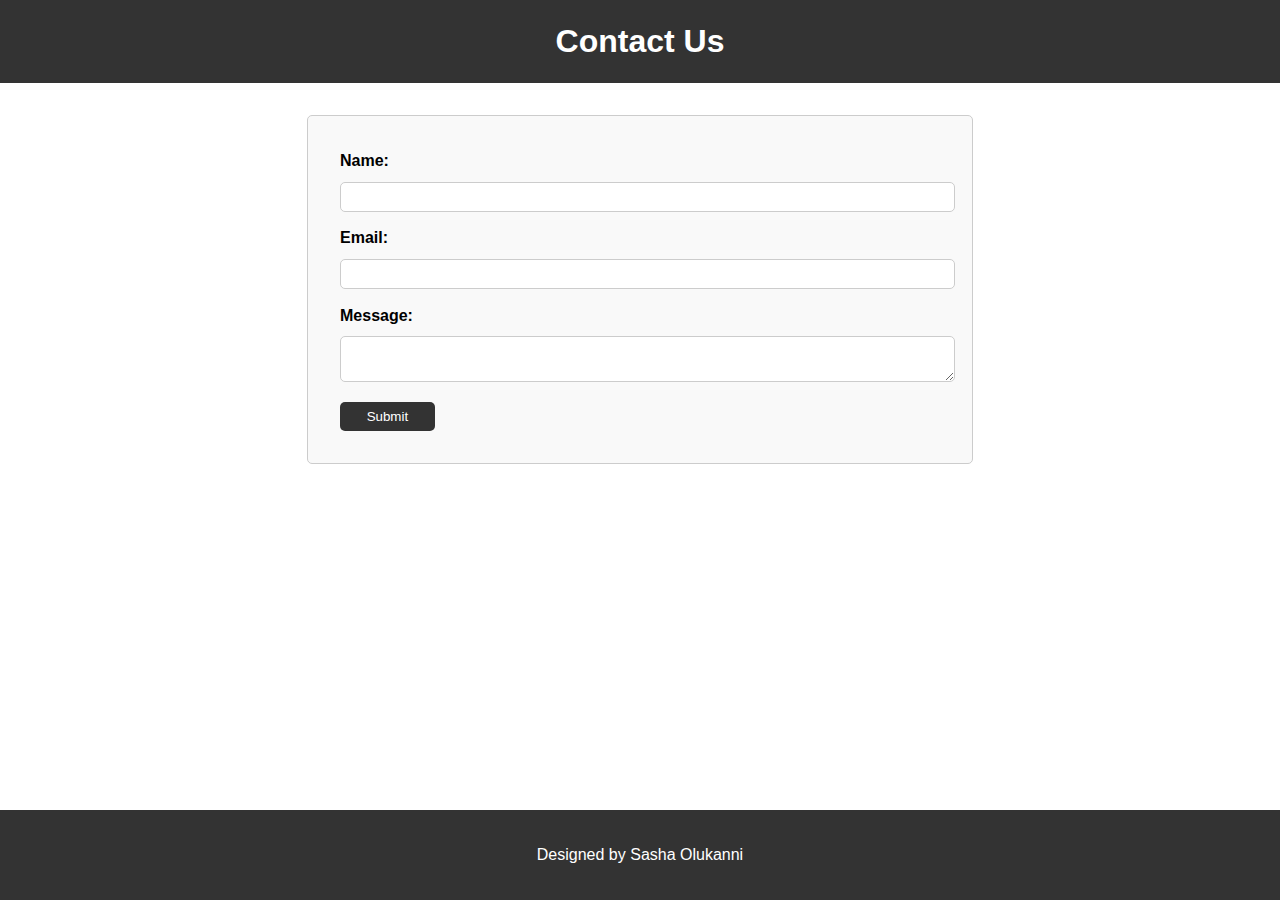
<file: wwr/contactus.html>
<!DOCTYPE html>
<html lang="en">
<head>
    <meta charset="UTF-8">
    <meta name="viewport" content="width=device-width, initial-scale=1.0">
    <title>Contact Us</title>
    <link rel="stylesheet" href="styles.css"> <!-- Link to the external CSS file -->
</head>
<body>
    <header>
        <h1>Contact Us</h1>
        <!-- Navigation and other header content -->
    </header>

    <main>
        <div id="feedback"></div>
        <form>
            <label for="user_name">Name:</label>
            <input type="text" id="user_name" name="user_name" required>

            <label for="user_email">Email:</label>
            <input type="email" id="user_email" name="user_email" required>

            <label for="message">Message:</label>
            <textarea id="message" name="message" required></textarea>

            <button type="submit">Submit</button>
        </form>
    </main>

    <footer>
        <p>Designed by Sasha Olukanni</p>
        <!-- Other footer content -->
    </footer>

    <script>
        // get the feedback div element so we can do something with it.
        const feedbackElement = document.getElementById('feedback');
        // get the form so we can read what was entered in it.
        const formElement = document.forms[0];
        // add a 'listener' to wait for a submission of our form. When that happens run the code below.
        formElement.addEventListener('submit', function(e) {
            // stop the form from doing the default action.
            e.preventDefault();
            // set the contents of our feedback element to a message letting the user know the form was submitted successfully. Notice that we pull the name that was entered in the form to personalize the message!
            feedbackElement.innerHTML = 'Hello '+ formElement.user_name.value +'! Thank you for your message. We will get back with you as soon as possible!';
            // make the feedback element visible.
            feedbackElement.style.display = "block";
            // add a class to move everything down so our message doesn't cover it.
            document.body.classList.toggle('moveDown');
        });
    </script>
</body>
</html>
</file>
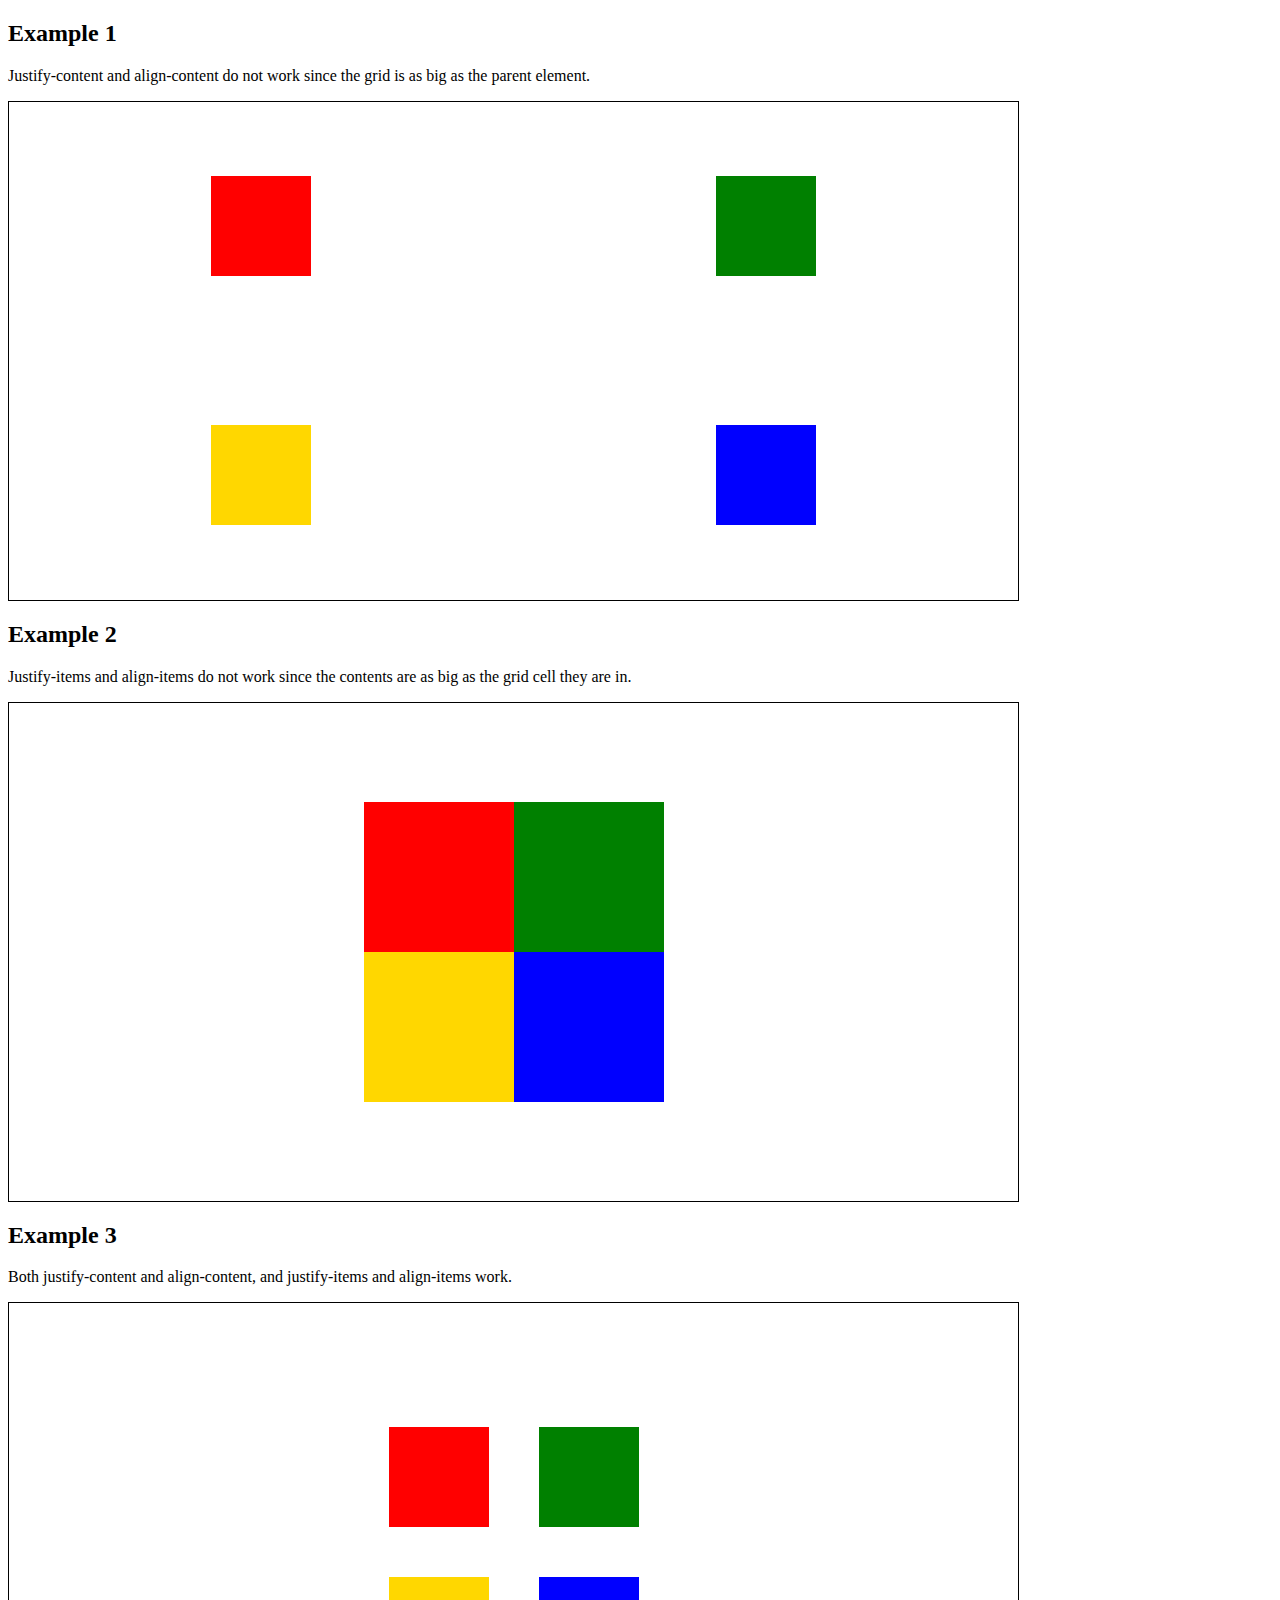
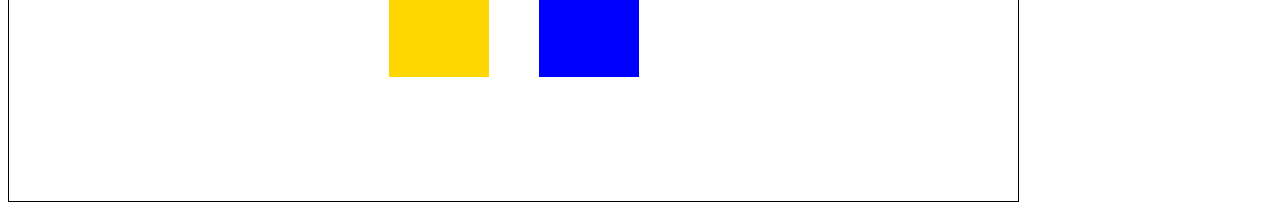
<file: wwr/gridalignment.html>
<!DOCTYPE html>
<html lang="en">
<head>
    <meta charset="UTF-8">
    <meta name="viewport" content="width=device-width, initial-scale=1.0">
    <title>Grid Alignment</title>
    <link rel="stylesheet" href="styles/gridalignment.css">

</head>
<h2>Example 1</h2>
<p>Justify-content and align-content do not work since the grid is as big as the parent element.</p>
<div class="content1">
  <div class="red" ></div>
  <div class="green" ></div>
  <div class="yellow" ></div>
  <div class="blue" ></div>
</div>
<h2>Example 2</h2>
<p>Justify-items and align-items do not work since the contents are as big as the grid cell they are in.</p>

<div class="content2">
  <div class="red2" ></div>
  <div class="green2" ></div>
  <div class="yellow2" ></div>
  <div class="blue2" ></div>
</div>
<h2>Example 3</h2>
<p>Both justify-content and align-content, and justify-items and align-items work.</p>


<div class="content3">
  <div class="red" ></div>
  <div class="green" ></div>
  <div class="yellow" ></div>
  <div class="blue" ></div>
</div>
<body>
    
</body>
</html>
</file>
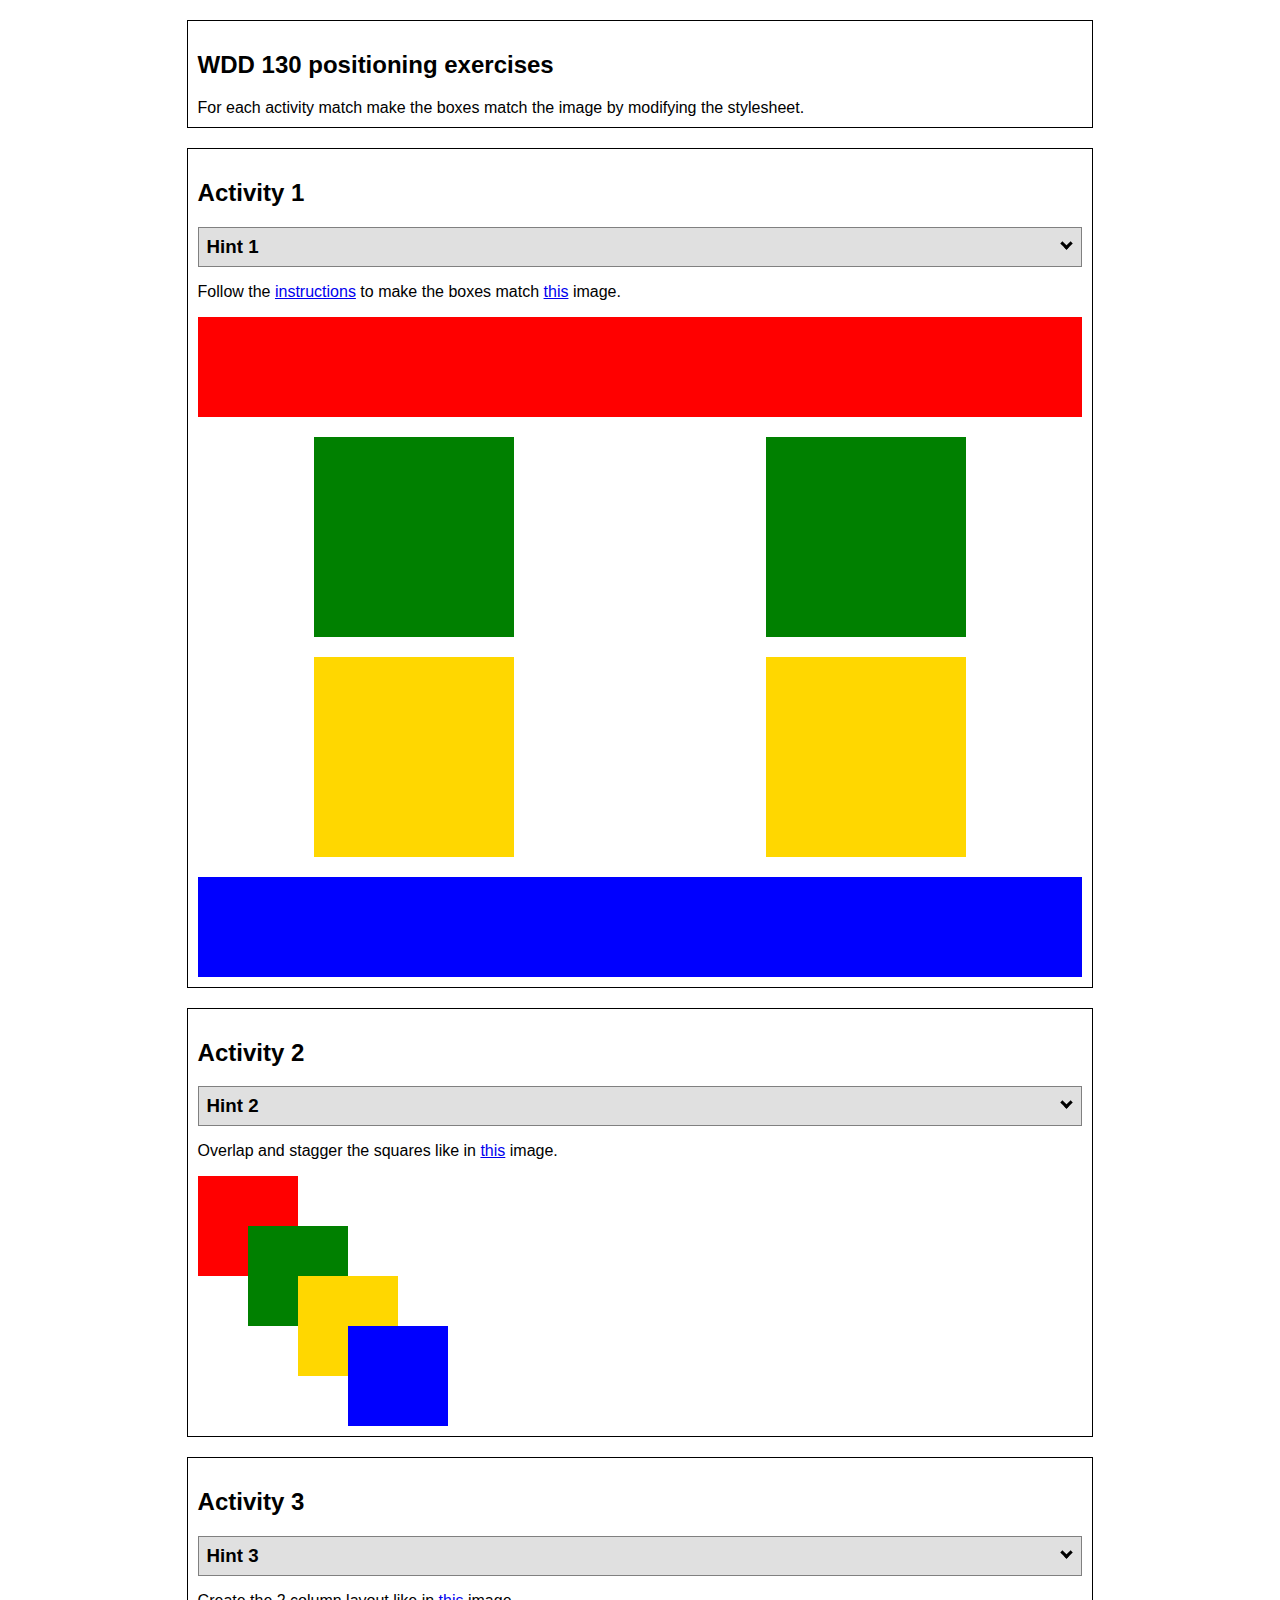
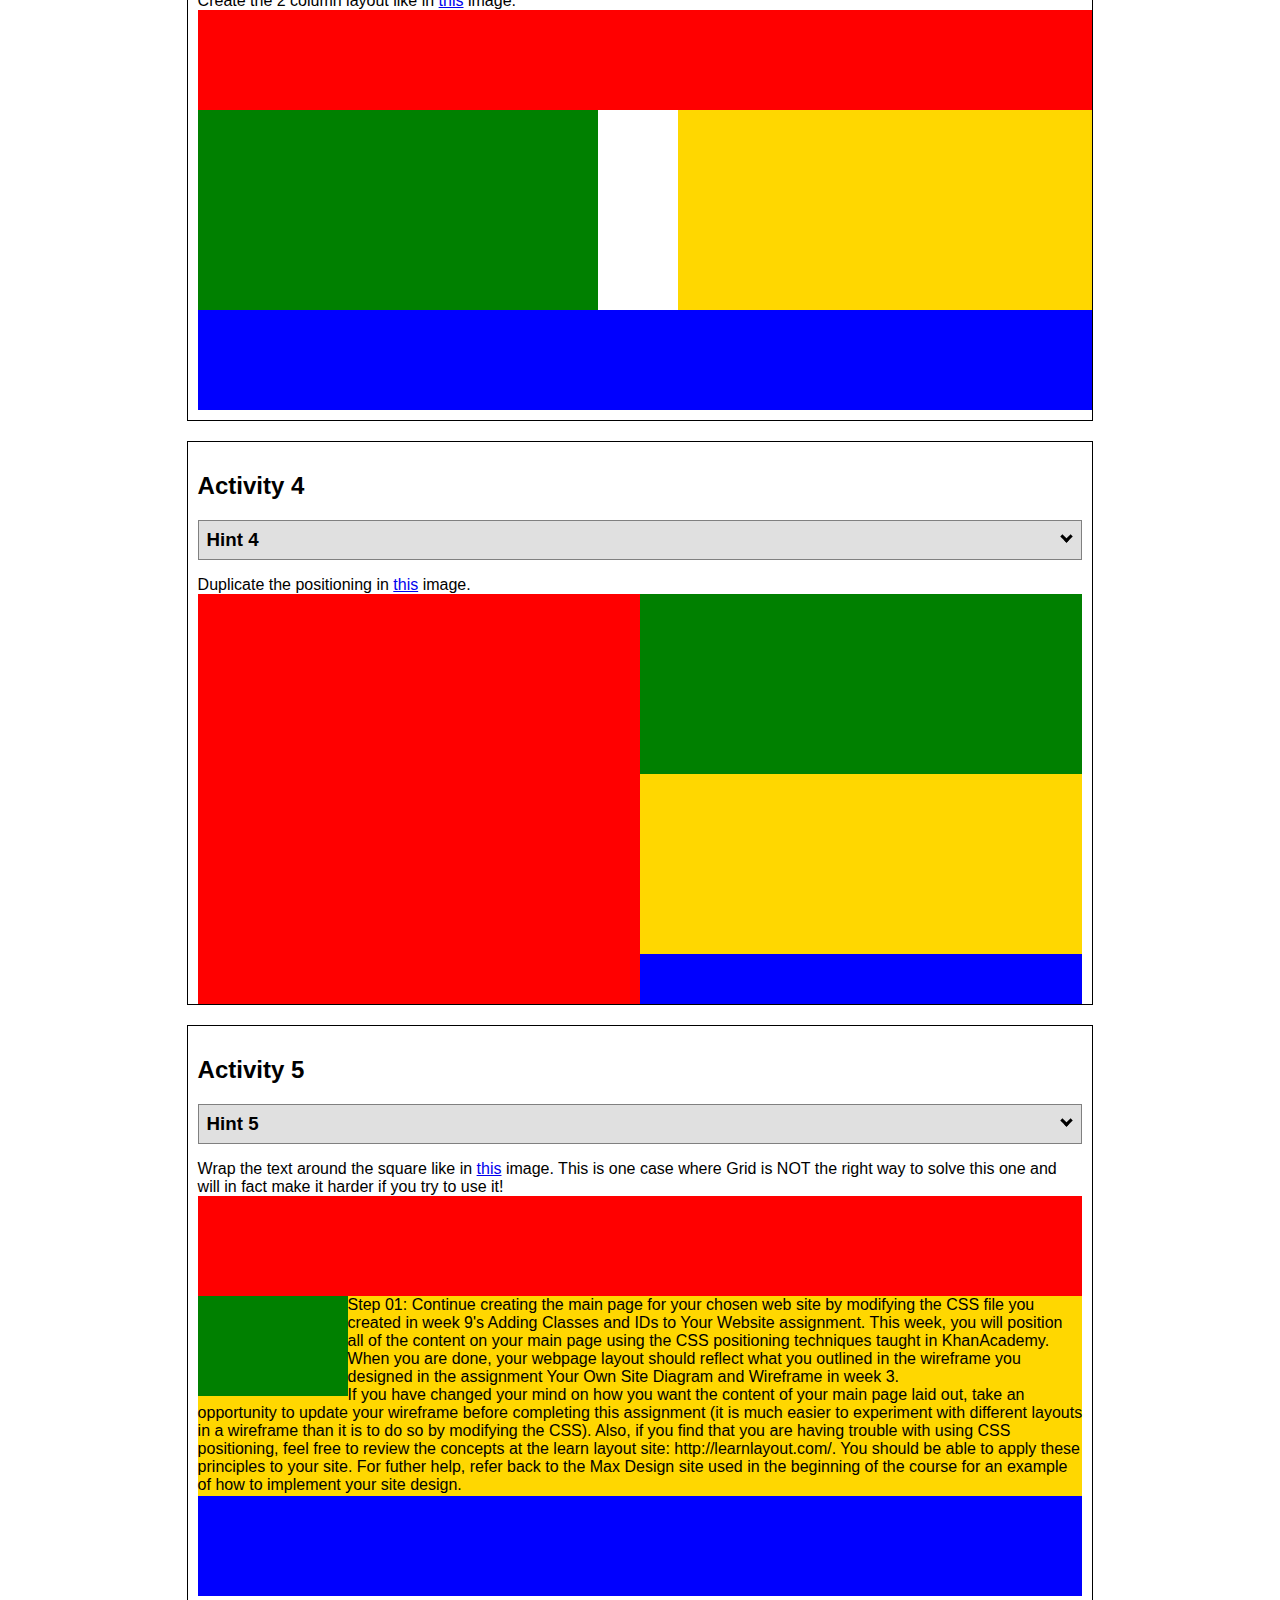
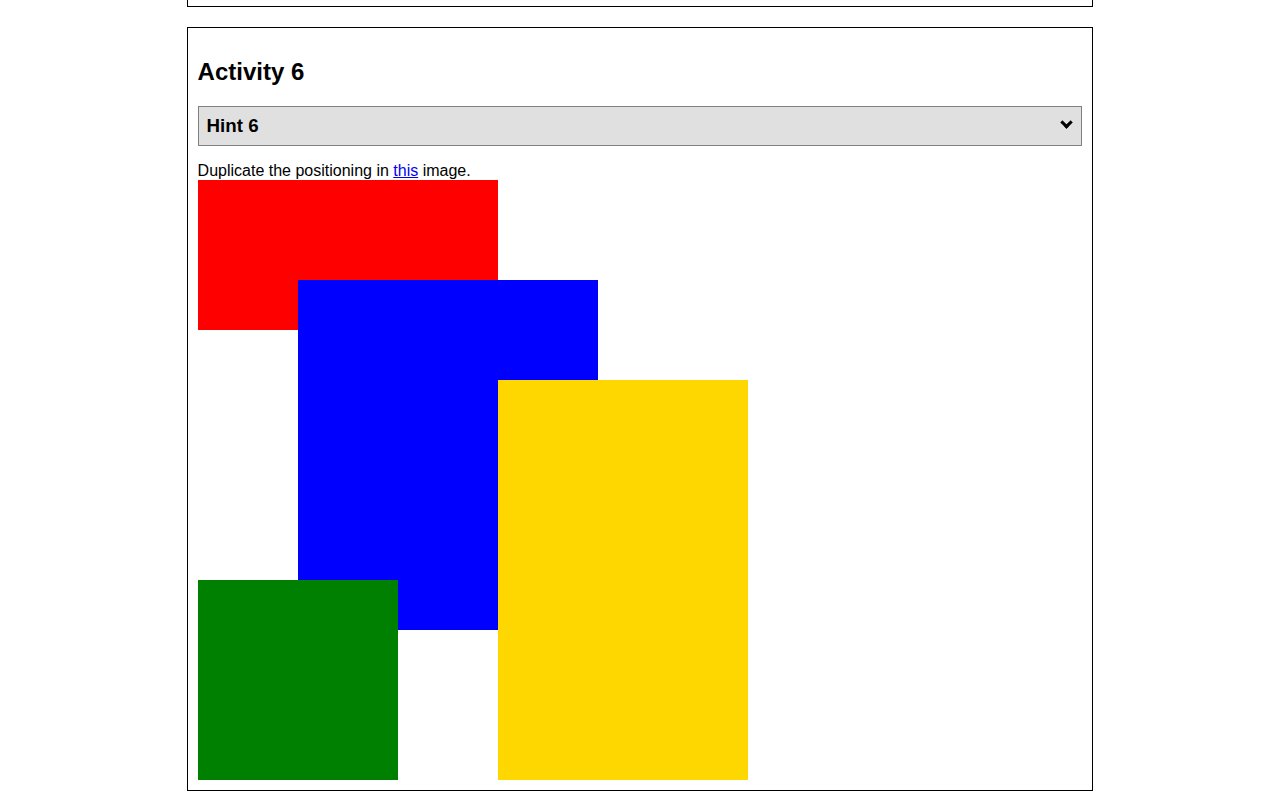
<file: wwr/positioning.html>
<!DOCTYPE html>
<html lang="en">
  <head>
    <!-- HTML - Name: positioning.html -->
    <title>Positioning Activity</title>
    <link rel="stylesheet" type="text/css" href="positionstyles.css" />
  </head>
  <body>
    <div class="activity">
      <h2>WDD 130 positioning exercises</h2>
      For each activity match make the boxes match the image by modifying the stylesheet.</div>
    <div class="activity">
      <h2>Activity 1</h2>
      <section class="hint"><input type="checkbox" ><i></i> <h3>Hint 1</h3><div><p>Check out the <a href="https://byui-wdd.github.io/wdd130/activities/w06-css-positioning.html" target="_blank">activity instructions</a> in Ilearn!</p></div></section>
      <p>Follow the <a href="https://byui-wdd.github.io/wdd130/activities/w06-css-positioning.html" target="_blank">instructions</a> to make the boxes match  <a href="https://byui-wdd.github.io/wdd130/images/example1.png" target="_blank">this</a> image.</p>
      <div class="content1" >
        <div class="red1" ></div>
        <div class="green1" ></div>
        <div class="green1" ></div>
        <div class="yellow1"></div>
        <div class="yellow1"></div>
        <div class="blue1"></div>
      </div>
    </div>
    <div class="activity">
      <h2>Activity 2</h2>
      <section class="hint"><input type="checkbox" > <h3>Hint 2</h3><i></i><div>
      <ul>
      <li>grid-template-columns: 50px 50px 50px 50px 50px </li></ul></div></section>
      <p>Overlap and stagger the squares like in <a href="https://byui-wdd.github.io/wdd130/images/example2.png" target="_blank">this</a> image.</p>
      <div class="content2" >
        <div class="red2" ></div>
        <div class="green2" ></div>
        <div class="yellow2"></div>
        <div class="blue2"></div>
      </div>
    </div>
    <div class="activity">
      <h2>Activity 3</h2>
      <section class="hint"><input type="checkbox" > <h3>Hint 3</h3><i></i><div><p>This one is going to be best solved with CSS Grid. Remember to make the boxes the right width first...then start moving them around. </p><h4>Properties used:</h4><ul><li>display:grid;</li><li>grid-template-columns:</li><li>grid-column-gap:</li>
        <li>grid-column:</li>  </ul></div></section>
      Create the 2 column layout like in <a href="https://byui-wdd.github.io/wdd130/images/example3.png" target="_blank">this</a>  image.
      <div class="content3" >
        <div class="red3" ></div>
        <div class="green3" ></div>
        <div class="yellow3"></div>
        <div class="blue3"></div>
      </div>
    </div>
    <div class="activity">
      <h2>Activity 4</h2>
      <section class="hint"><input type="checkbox" > <h3>Hint 4</h3><i></i><div><p>For the others we have been primarily concerned with width. For this one you will need to adjust height as well. </p><h4>Properties used:</h4><ul><li>display:grid;</li><li>grid-template-columns:</li><li>grid-row:</li></ul></div></section>
      Duplicate the positioning in <a href="https://byui-wdd.github.io/wdd130/images/example4.png" target="_blank">this</a> image. 
      <div class="content4" >
        <div class="red4" ></div>
        <div class="green4" ></div>
        <div class="yellow4"></div>
        <div class="blue4"></div>
      </div>
    </div>

    <div class="activity">
      <h2>Activity 5</h2>
      <section class="hint"><input type="checkbox" > <h3>Hint 5</h3><i></i><div><p>Grid is <strong>not</strong> the right way to do this.  In fact there is only one way to really do that...and that is with float. Remember that we float the thing we want the text to wrap around.  Also remember to start by making all the shapes the right size and shape.</p><h4>Properties used:</h4><ul><li>float: left;</li></ul></div></section>
      Wrap the text around the square like in <a href="https://byui-wdd.github.io/wdd130/images/example5.png" target="_blank">this</a> image. This is one case where Grid is NOT the right way to solve this one and will in fact make it harder if you try to use it!
      <div class="content5" >
        <div class="red5" ></div>
        <div class="green5" ></div>
        <div class="yellow5">Step 01: Continue creating the main page for your chosen web site by modifying the CSS file you created in week 9's Adding Classes and IDs to Your Website assignment. This week, you will position all of the content on your main page using the CSS positioning techniques taught in KhanAcademy. When you are done, your webpage layout should reflect what you outlined in the wireframe you designed in the assignment Your Own Site Diagram and Wireframe in week 3. <br />
          If you have changed your mind on how you want the content of your main page laid out, take an opportunity to update your wireframe before completing this assignment (it is much easier to experiment with different layouts in a wireframe than it is to do so by modifying the CSS). Also, if you find that you are having trouble with using CSS positioning, feel free to review the concepts at the learn layout site: http://learnlayout.com/. You should be able to apply these principles to your site. For futher help, refer back to the Max Design site used in the beginning of the course for an example of how to implement your site design.</div>
        <div class="blue5"></div>
      </div>
    </div>
    <div class="activity">
      <h2>Activity 6</h2>
      <section class="hint"><input type="checkbox" > <h3>Hint 6</h3><i></i><div><p>This one is all about visualizing the grid behind the layout. If you are having a hard time doing that first: all the sizes are even multiples of 100, and second here is another example with the lines drawn: <a href="https://byui-wdd.github.io/wdd130/images/example6-hint.png" target="_blank">example 6 with lines</a>. For this one you will find it easiest if you use px for the column width. You can also use <kbd>z-index</kbd> to control the element layering.    </p><h4>Properties used:</h4><ul><li>display:grid;</li><li>grid-template-columns:</li><li>grid-column:</li><li>grid-row:</li><li><a href="https://www.w3schools.com/cssref/pr_pos_z-index.asp" target="_blank">z-index:</a></li></ul></div></section>
      Duplicate the positioning in <a href="https://byui-wdd.github.io/wdd130/images/example6.png" target="_blank">this</a> image.
      <div class="content6" >
        <div class="red6" ></div>
        <div class="green6" ></div>
        <div class="yellow6"></div>
        <div class="blue6"></div>
      </div>
    </div>
  </body>
</html>
</file>
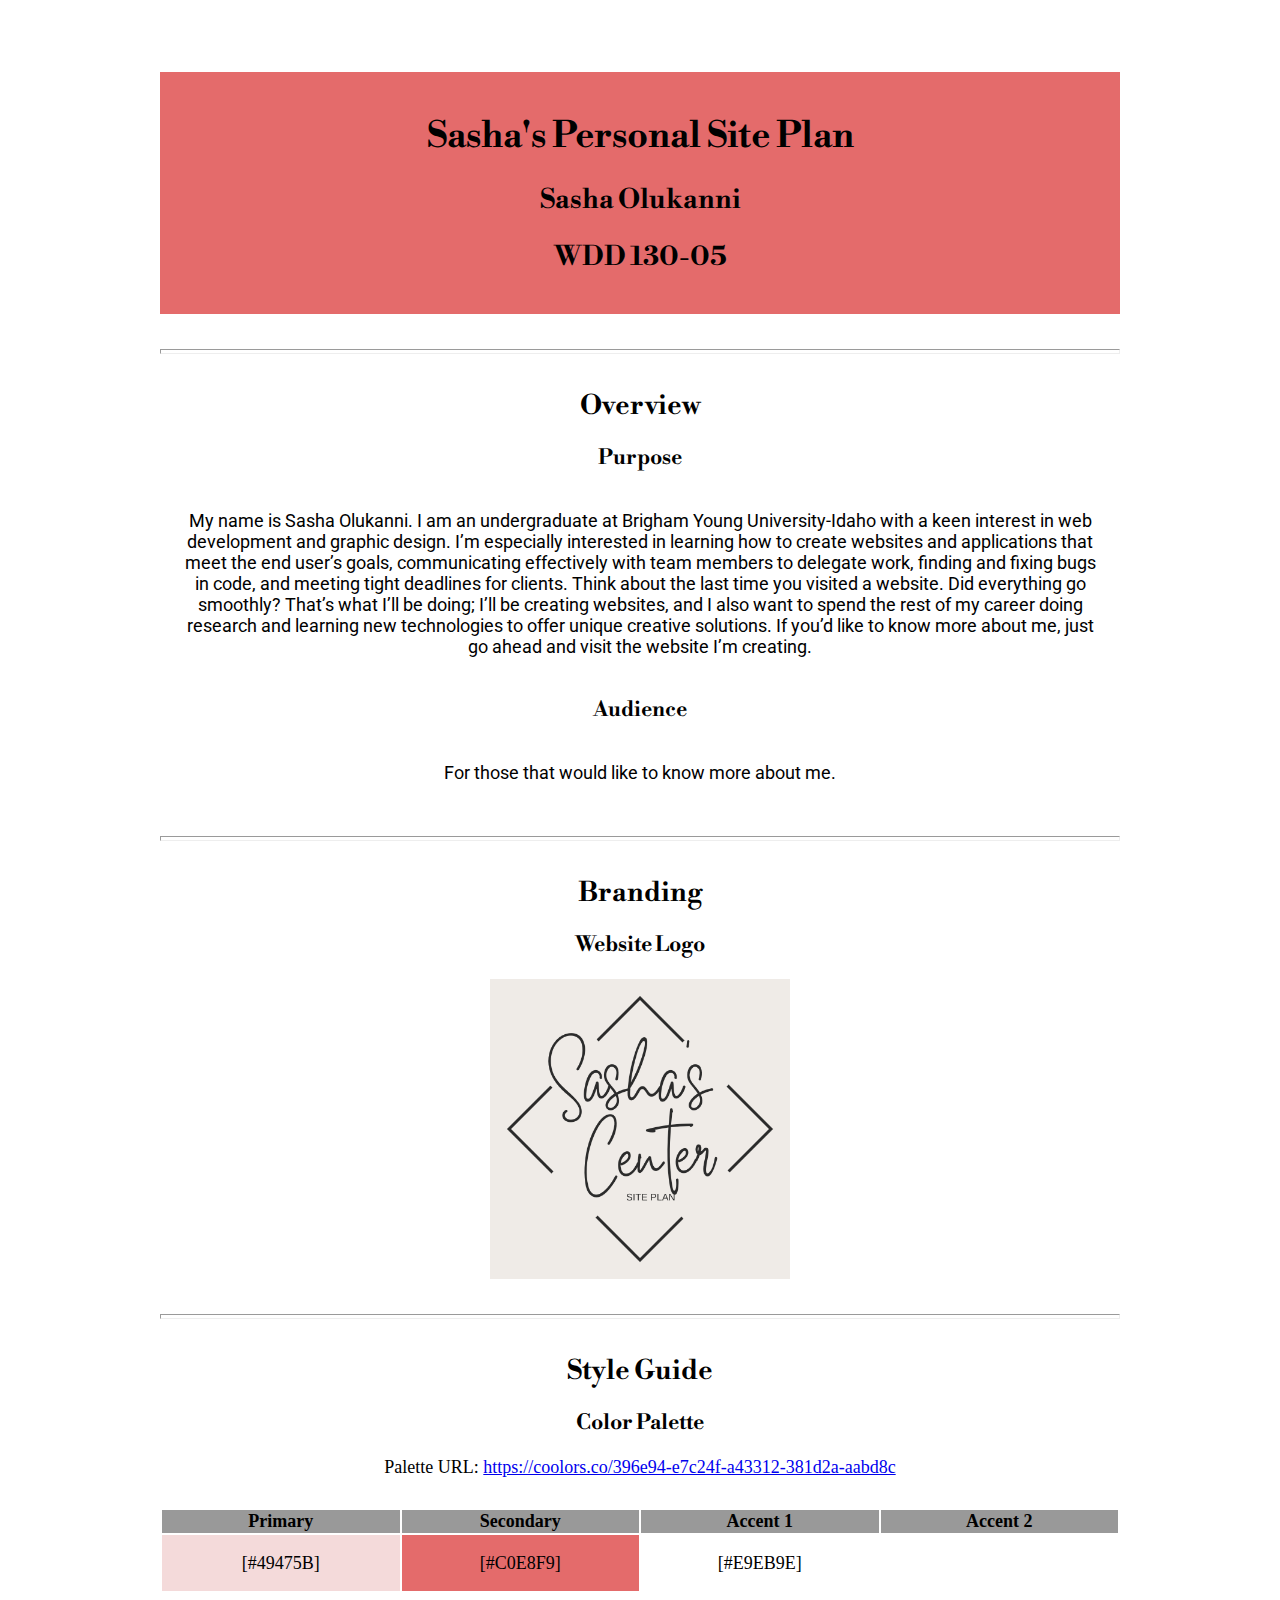
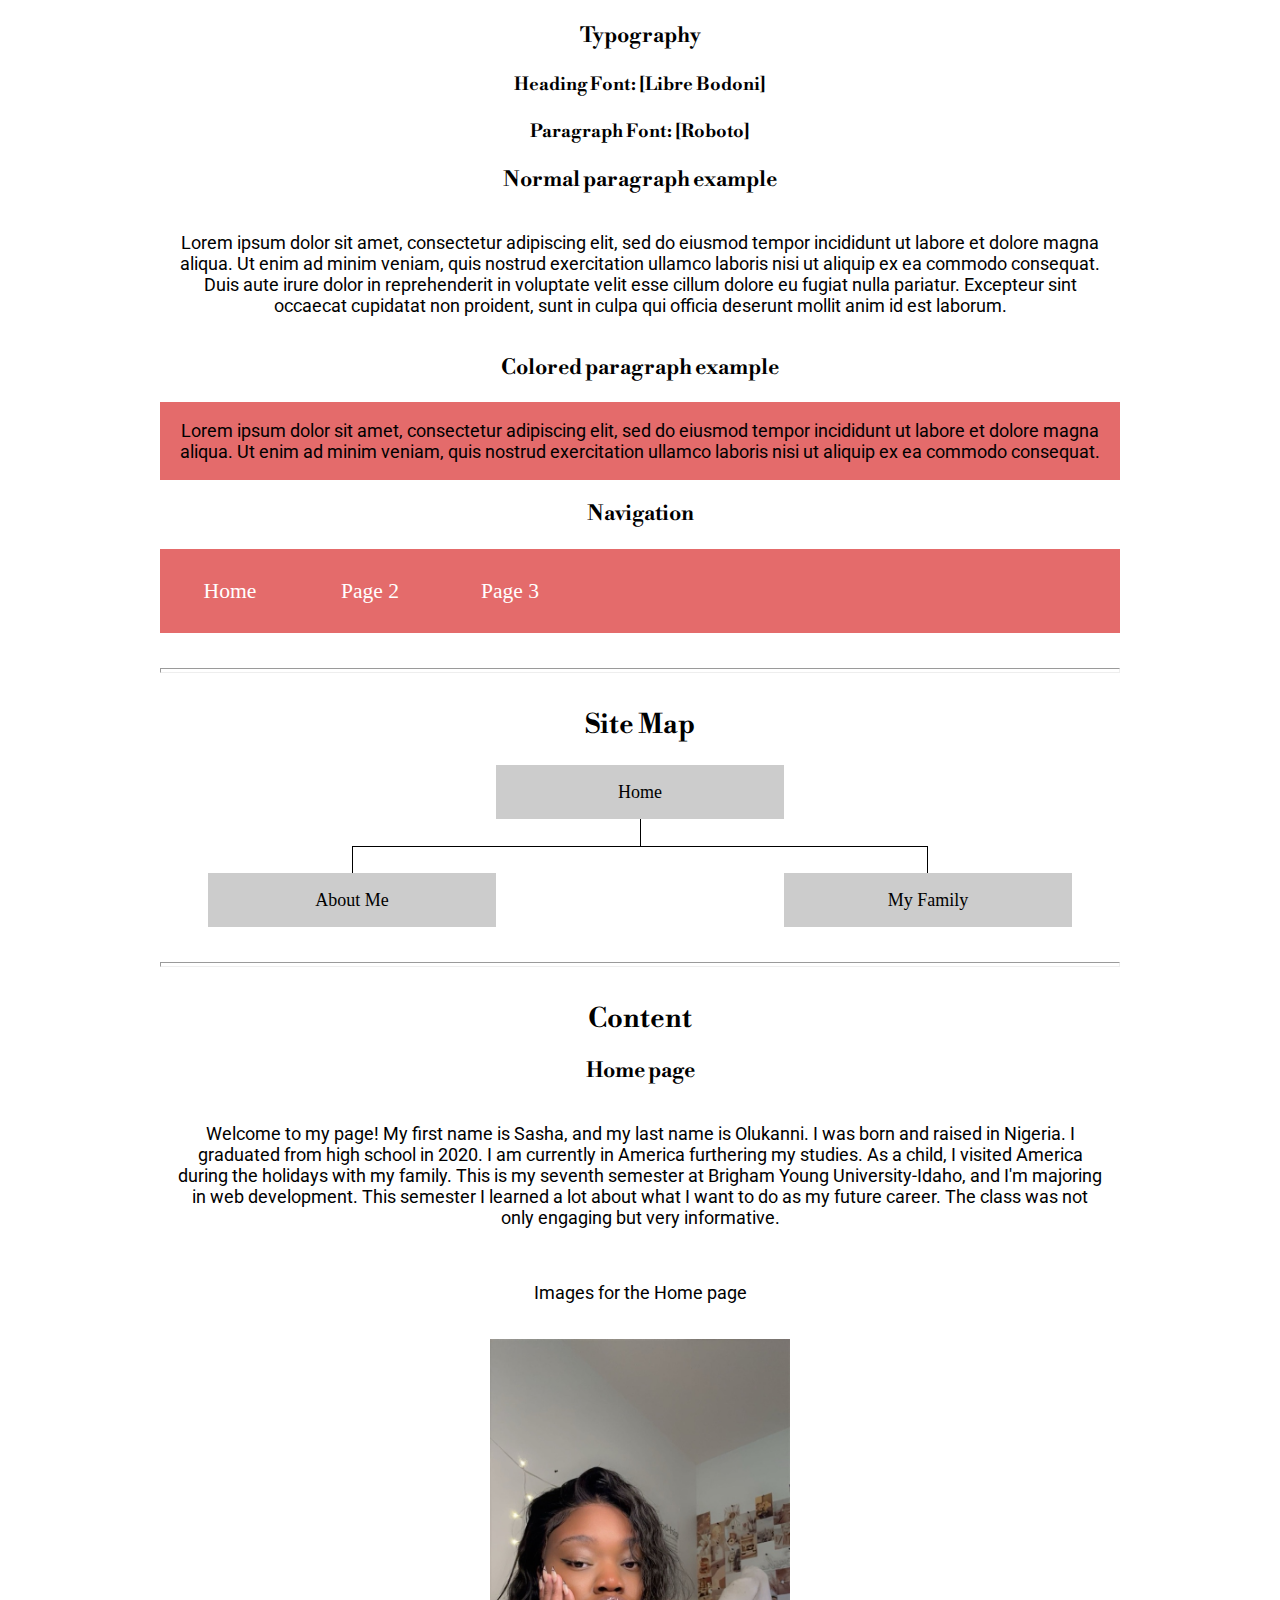
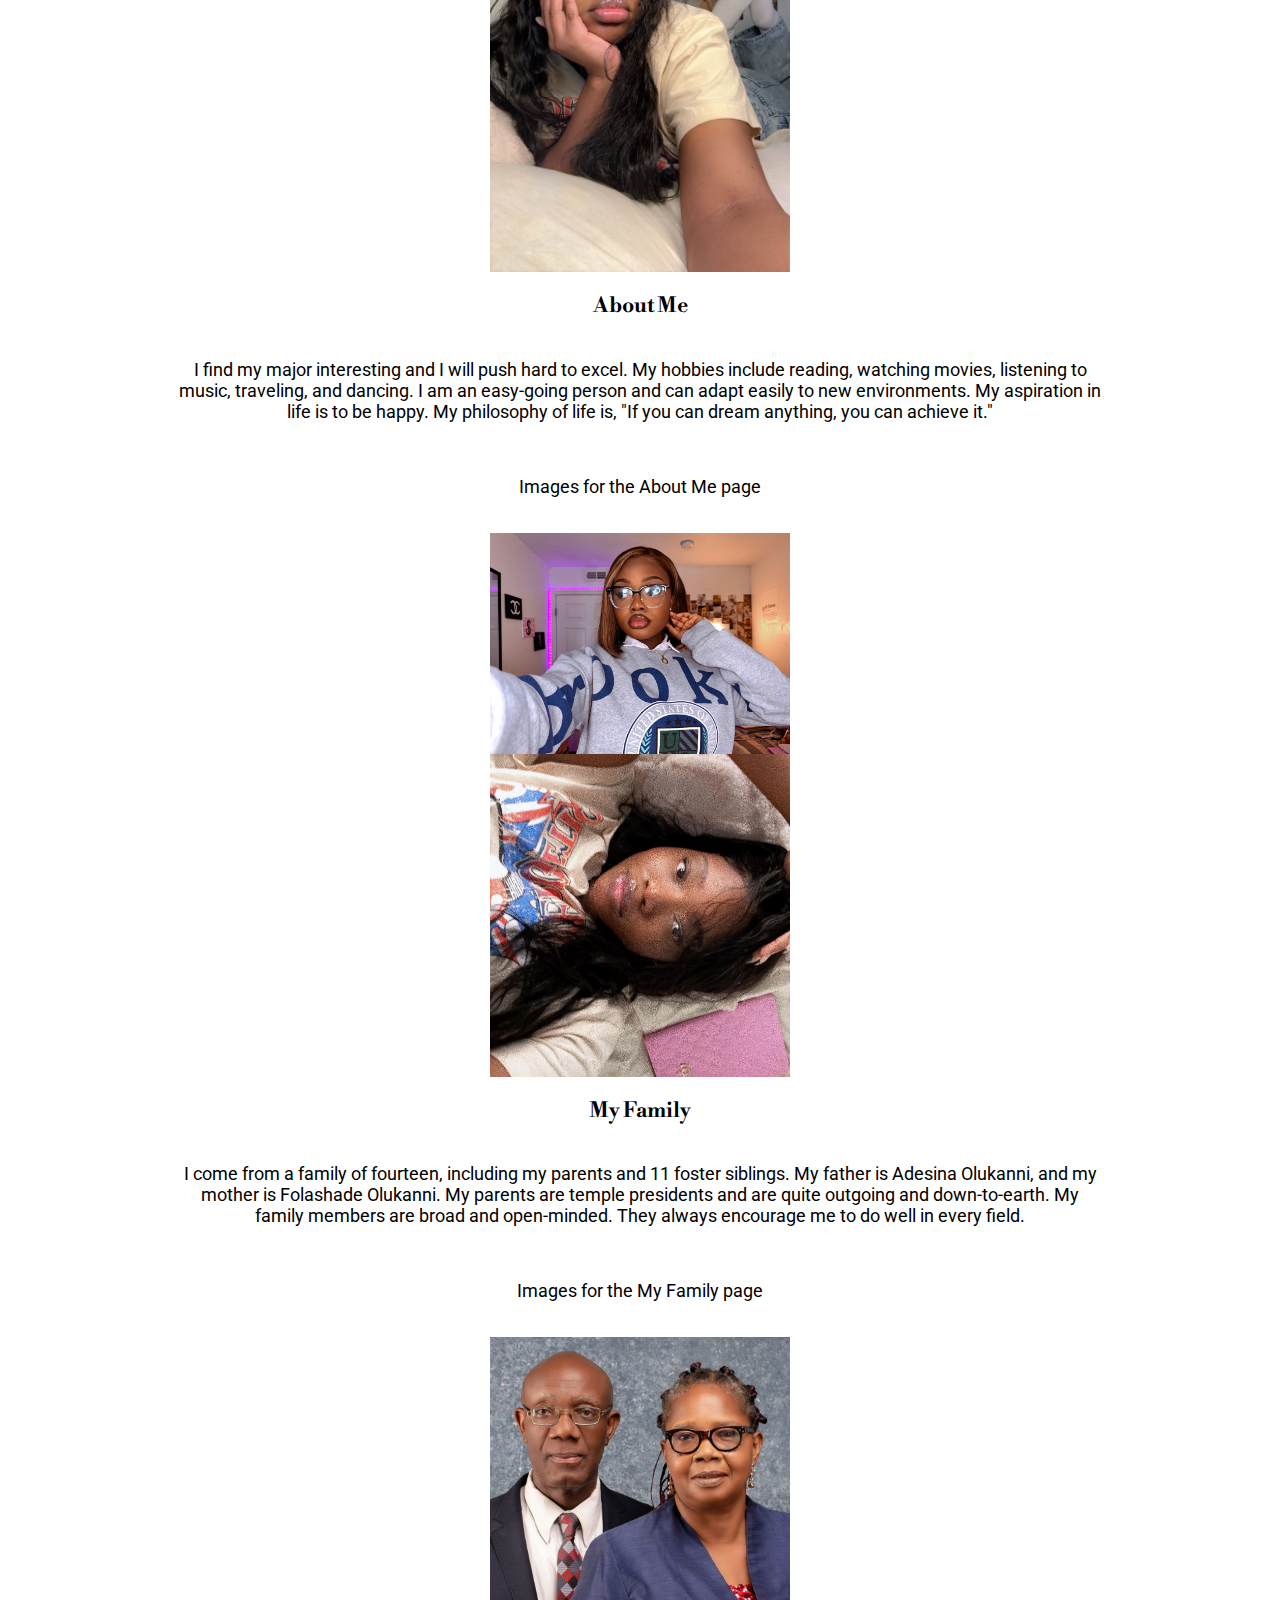
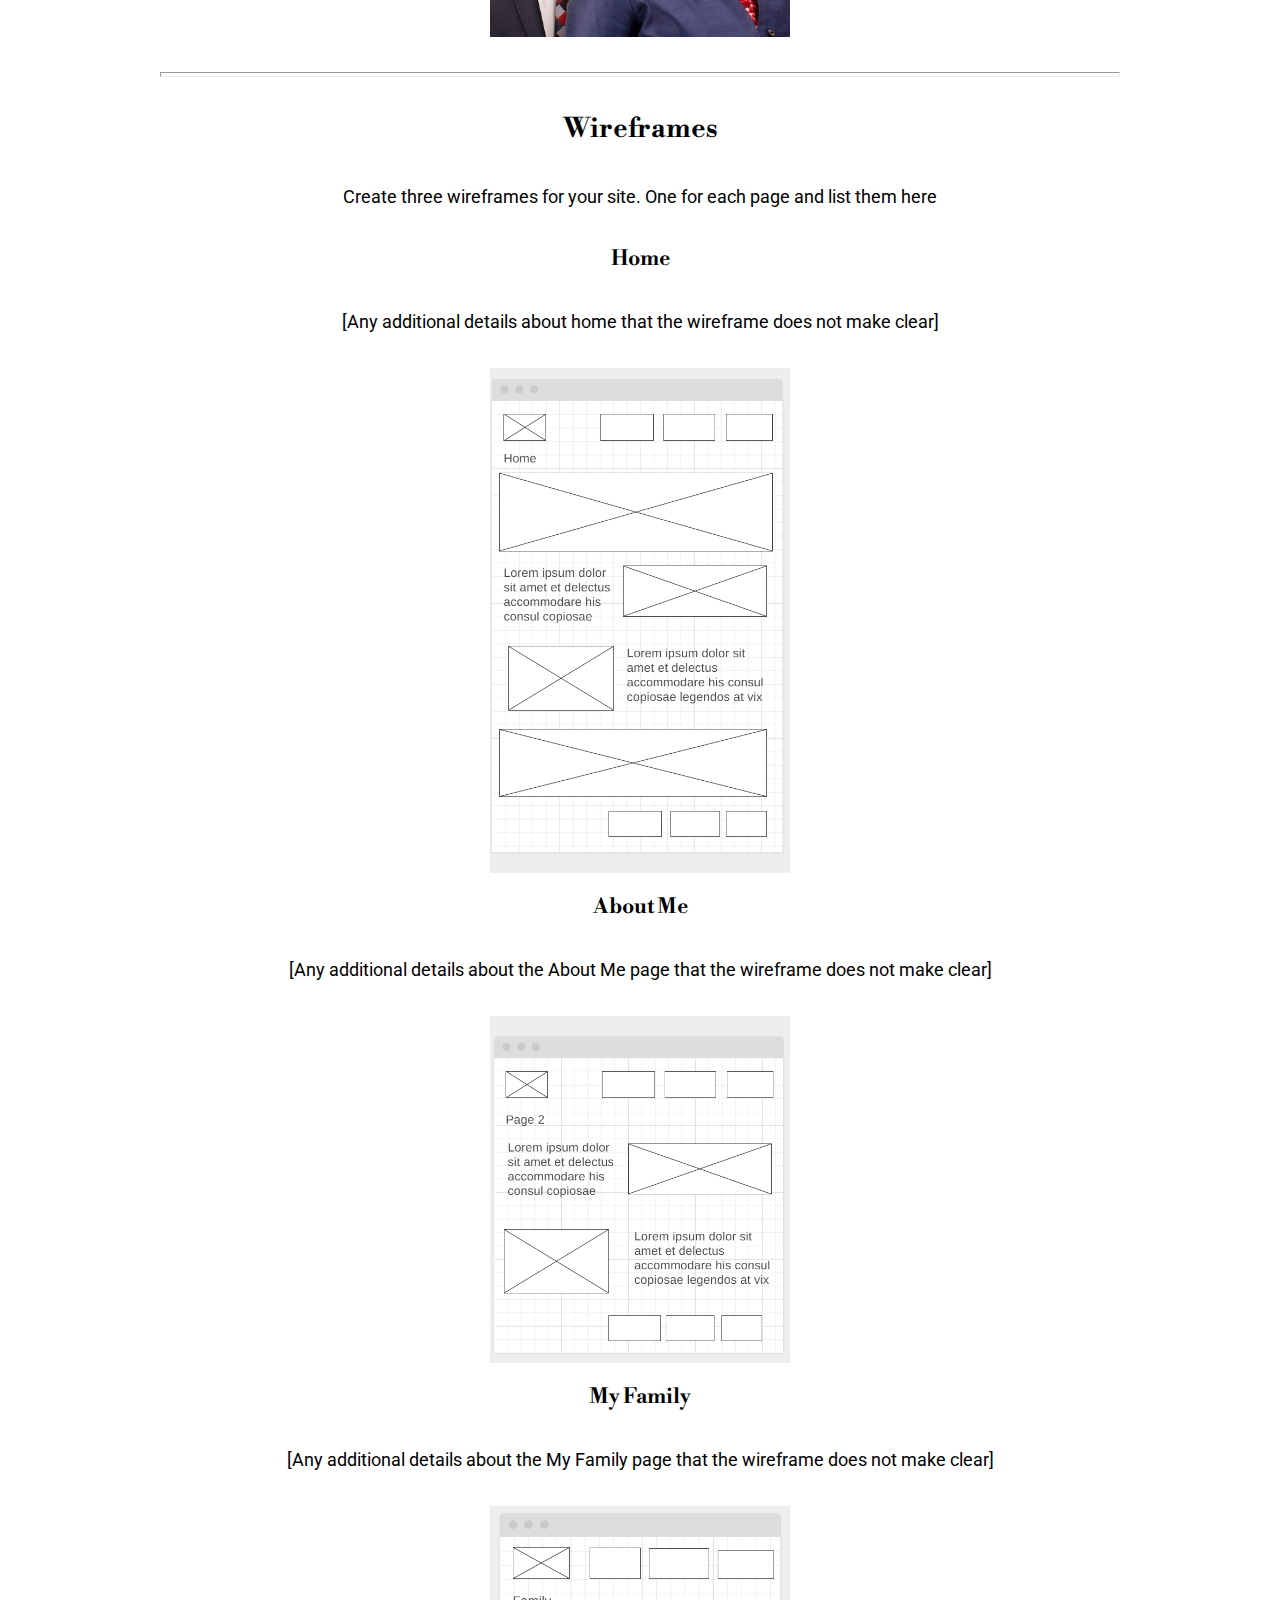
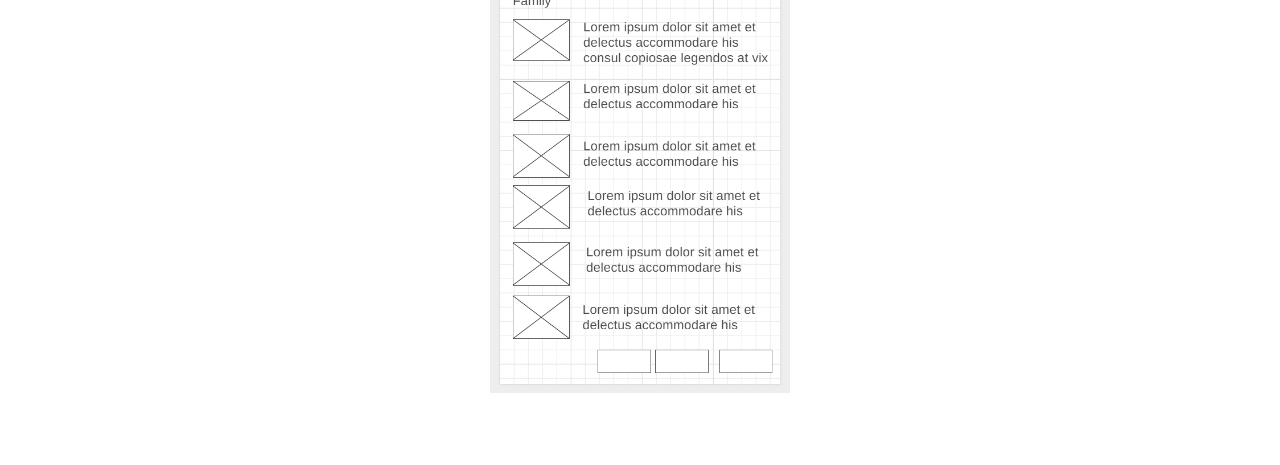
<file: personalsite/personalsiteplan/personalsiteplan.html>
<!DOCTYPE html>
<html lang="en-us">
    
  <head>
    <meta charset="utf-8">
    <title>Site Plan</title>
    <link type="text/css" rel="stylesheet" href="site-plan.css">
  </head>

  <body>
    <header>
      <h1>Sasha's Personal Site Plan</h1>
      <h2>Sasha Olukanni</h2>
      <h2>WDD 130-05</h2>
    </header>
    <main>

      <hr>
      <h2>Overview</h2>
      <h3>Purpose</h3>
      <p>My name is Sasha Olukanni. I am an undergraduate at Brigham Young University-Idaho with a keen interest in web development and graphic design. I’m especially interested in learning how to create websites and applications that meet the end user’s goals, communicating effectively with team members to delegate work, finding and fixing bugs in code, and meeting tight deadlines for clients. Think about the last time you visited a website. Did everything go smoothly? That’s what I’ll be doing; I’ll be creating websites, and I also want to spend the rest of my career doing research and learning new technologies to offer unique creative solutions. If you’d like to know more about me, just go ahead and visit the website I’m creating.</p>

      <h3>Audience</h3>
      <p>For those that would like to know more about me.</p>

      <hr>
      <h2>Branding</h2>
      <h3>Website Logo</h3>
      <img src="./images/sashalogo.png" alt="Logo image">
      <hr>
      <h2>
        Style Guide
      </h2>

      <h3>
        Color Palette
      </h3>
      Palette URL: <a href="https://coolors.co/396e94-e7c24f-a43312-381d2a-aabd8c" target="_blank">https://coolors.co/396e94-e7c24f-a43312-381d2a-aabd8c</a>
      
    
      <table class="colors">
        <tr><th>Primary</th><th>Secondary</th><th>Accent 1</th><th>Accent 2</th></tr>
        <tr><td class="primary">[#49475B]</td><td class="secondary">[#C0E8F9]</td><td class="accent1">[#E9EB9E]</td><td class="accent2"></td></tr>
      </table>

      <h3>
        Typography
      </h3>

      <h4>
        Heading Font: [Libre Bodoni]
      </h4>
      <h4>
        Paragraph Font: [Roboto]
      </h4>
      <h3>
        Normal paragraph example
      </h3>
      <p>
        Lorem ipsum dolor sit amet, consectetur adipiscing elit, sed do eiusmod tempor incididunt ut labore et dolore magna aliqua. Ut enim ad minim veniam, quis nostrud exercitation ullamco laboris nisi ut aliquip ex ea commodo consequat. Duis aute irure dolor in reprehenderit in voluptate velit esse cillum dolore eu fugiat nulla pariatur. Excepteur sint occaecat cupidatat non proident, sunt in culpa qui officia deserunt mollit anim id est laborum.
      </p>
      <h3>
        Colored paragraph example
      </h3>
      <p class="colored">
        Lorem ipsum dolor sit amet, consectetur adipiscing elit, sed do eiusmod tempor incididunt ut labore et dolore magna aliqua. Ut enim ad minim veniam, quis nostrud exercitation ullamco laboris nisi ut aliquip ex ea commodo consequat. 
      </p>

      <h3>
        Navigation
      </h3>
      <nav>
        <a href="#">Home</a>
        <a href="#">Page 2</a>
        <a href="#">Page 3</a>
      </nav>
      <hr>
      <h2>
        Site Map
      </h2>
      <div class="sitemap">
        <div class="sm-home">
          Home
        </div>
        <div class="sm-page2">
          About Me
        </div>
        <div class="sm-page3">
          My Family
        </div>

        <div class="top">
          &nbsp;
        </div>
        <div class="left">
          &nbsp;
        </div>
        <div class="right">
          &nbsp;
        </div>

      </div>

      <hr>
      <h2>
        Content
      </h2>
      <h3>Home page</h3>
      <p>
        Welcome to my page!
        My first name is Sasha, and my last name is Olukanni. I was born and raised in Nigeria. I graduated from high school in 2020. I am currently in America furthering my studies.
        As a child, I visited America during the holidays with my family. This is my seventh semester at Brigham Young University-Idaho, and I'm majoring in web development.
        This semester I learned a lot about what I want to do as my future career. The class was not only engaging but very informative.
      </p>
      <p>Images for the Home page</p>
        <img src="./images/kemi.jpeg" alt="image for homepage">
        

      <h3>About Me</h3>
      <p>
       I find my major interesting and I will push hard to excel. My hobbies include reading, watching movies, listening to music, traveling, and dancing.
       I am an easy-going person and can adapt easily to new environments. My aspiration in life is to be happy. My philosophy of life is, "If you can dream anything, you can achieve it."
      </p>
      <p>Images for the About Me page</p>
        <img src="./images/sasha.jpeg" alt="image for page">
        <img src="./images/sashaimage.jpeg" alt="image for page">

      <h3>My Family</h3>
      <p>
        I come from a family of fourteen, including my parents and 11 foster siblings. My father is Adesina Olukanni, and my mother is Folashade Olukanni. My parents are temple presidents and are quite outgoing and down-to-earth. My family members are broad and open-minded. They always encourage me to do well in every field.
      </p>
      <p>Images for the My Family page</p>
        <img src="./images/family.jpeg" alt="image for page3">
        

      <hr>
      <h2>
        Wireframes
      </h2>
      <p>
        Create three wireframes for your site. One for each page and list them here</p>

      <h3>Home</h3>
      <p>         
        [Any additional details about home that the wireframe does not make clear]
      </p>
      <img src="./images/personal_home_wireframe.png" alt="home page wireframe">

      <h3>About Me</h3>
      <p>         
        [Any additional details about the About Me page that the wireframe does not make clear]
      </p>
      <img src="./images/Page 2 wireframe.png" alt="page 2 wireframe">

      <h3>My Family</h3>
      <p>         
        [Any additional details about the My Family page that the wireframe does not make clear]
      </p>
      <img src="./images/page 3-fam-wireframe.png" alt="page 3 wireframe">
    </main>
  </body>

</html>
</file>
<file: styles.css>
body {
    font-family: Arial, sans-serif;
    margin: 0;
    padding: 0;
    background-color: #f9f5f0; /* Beige background */
    color: #333;
}

header {
    background-color: #ffebeb; /* Light pink header */
    color: #333;
    padding: 1rem 0;
    text-align: center;
}

header h1 {
    margin: 0;
}

nav ul {
    list-style: none;
    padding: 0;
    text-align: center;
}

nav ul li {
    display: inline;
    margin: 0 1rem;
}

nav ul li a {
    color: #333;
    text-decoration: none;
}

main {
    padding: 2rem;
    max-width: 900px;
    margin: 0 auto;
    background-color: #fff; /* White background for content */
    border: 1px solid #ddd; /* Light border */
}

main section {
    margin-bottom: 2rem;
}

main section h2 {
    color: #ff6f6f; /* Light pink headings */
    border-bottom: 2px solid #ff6f6f;
    padding-bottom: 0.5rem;
}

main section p {
    line-height: 1.6;
}

.project {
    margin-bottom: 2rem;
}

.project img {
    width: 100%;
    height: auto;
    margin-top: 1rem;
}

footer {
    background-color: #ffebeb; /* Light pink footer */
    color: #333;
    text-align: center;
    padding: 1rem 0;
}

footer p {
    margin: 0;
}

.small-img {
    max-width: 500%; /* Adjust as needed */
    height: auto;
    display: block;
    margin: 1rem auto; /* Center the image horizontally */
}
</file>
<file: wwr/styles/style.css>
@import url('https://fonts.googleapis.com/css2?family=Roboto:wght@300&family=Young+Serif&display=swap');
body{
            max-width: 1600px;
            margin: 0 auto;
            background-color: #023436;
            padding: 0;
        }
        header {
            background-color: #023436;
            display: grid;
            grid-template-columns: 150px auto;
        }
        
nav {
    display: flex;
    justify-content: space-around;
}
nav a:hover{
    background-color: #03B5AA;
    color: black;
    text-decoration: none;
    
}
nav a{
    padding: 35px;
    text-align: center;

}
#hero {
    display: grid;
    grid-template-columns: 1fr 3fr 1fr;
    margin-top: -100px; 
}
#hero-img {
    width: 100%;
}
#hero-msg {
    grid-column: 2/3;
    grid-row: 1/2;
    margin-top: 100px;
}
#hero-msg h1{
    text-align: center;
    
    width: 100%;
}
#hero-box{
    grid-column: 1/4;
    grid-row: 1/3;
    z-index: -1;  
}
#hero-msg h4{
    text-align: center;
    color: azure;
}
.home-title{
    color: azure;
    font: "Roboto";
    font-size: 5em;
    margin-top: 10px;
}

.book, .join{
    color: black;
    font-size: 18px;
    padding: 15px 30px;
    margin-top: 50px;
    background-color:#037971;
}
.book:hover, .join:hover{
    color: #03B5AA;
}
.button-box{
    text-align: center;
}
.msg{
    background-color: #023436;
    padding: 35px;
    box-shadow: 5px 5px 10px #023436;
    grid-column: 6/10;
    grid-row: 6/7;
}

.msg h2{
color: black;
font: "Young Serif";
line-height: 1.5em;
margin: 0;
padding: 35px;
}

.msg p{
color: black;
font: "Young Serif";
font-size: 1em;
line-height: 1.5em;
padding-bottom: 15px;
}

footer{
color: black;
padding: 25px 50px;
margin-top: 200px;
display: flex;
justify-content: space-around;
 align-items: center;
}

footer a{
color: black;
text-decoration: none;
}

footer a:hover{
    color: rgb(49, 49, 2);
}
main section,.img{
    text-align: center;
    box-sizing: border-box;
}
#background{
    height: 725px;
    background-color: azure;
    grid-column: 1/11;
    grid-row: 4/9;
}
.icon{
    width: 80px;
    padding-top: 10px;
}
.logo{
    width: 80px;
    padding-top: 5px;
    justify-self: center;
    align-self: center;

}

.home-grid {
    display: grid;
    grid-template-columns: repeat(10, 1fr);
}

.rivers-card, .camping-card, .rapids-card{
    margin: 200px 0;

}
.rivers-card{
grid-column: 2/4;
grid-row: 2/3;
}
.camping-card{
grid-column: 5/7;
grid-row: 2/3;
}
.rapids-card{
grid-column: 8/10;
grid-row: 2/3;
}
.card-img, .mountains {
    border: 10px solid azure;
    width: 100%;
    grid-column: 2/7;
    grid-row: 5/8;
    transition: transform .5s;
    box-shadow: 5px 5px 10px #6f7364;
}
.card-img:hover {
    opacity: .6;
    transform: scale(1.1);
}
    main section img{
        box-sizing: border-box;
    }
footer p {
    font-size: 1.2em;
}
footer p a:hover{
    text-decoration: underline;
} 
footer.social img{
    padding-top: 15px;
}

form {
  /* Center the form on the page */
  margin: 0 auto;
  width: 400px;
  /* Form outline */
  padding: 1em;
  border: 1px solid #ccc;
  border-radius: 1em;
}

ul {
  list-style: none;
  padding: 0;
  margin: 0;
}

form li + li {
  margin-top: 1em;
}

label {
  /* Uniform size & alignment */
  display: inline-block;
  width: 90px;
  text-align: right;
}

input,
textarea {
  /* To make sure that all text fields have the same font settings
     By default, textareas have a monospace font */
  font: 1em sans-serif;

  /* Uniform text field size */
  width: 300px;
  box-sizing: border-box;

  /* Match form field borders */
  border: 1px solid #999;
}

input:focus,
textarea:focus {
  /* Additional highlight for focused elements */
  border-color: #000;
}

textarea {
  /* Align multiline text fields with their labels */
  vertical-align: top;

  /* Provide space to type some text */
  height: 5em;
}

.button {
  /* Align buttons with the text fields */
  padding-left: 90px; /* same size as the label elements */
}

button {
  /* This extra margin represent roughly the same space as the space
     between the labels and their text fields */
  margin-left: 0.5em;
}

#feedback {
    background-color: antiquewhite;
    position: absolute;
    top: 0;
    left: 0;
    right: 0;
    padding: .5em;
    /* make this element invisible until we are ready for it */
    display: none;      
}
.moveDown {
    margin-top: 3em;
}


@media screen and (max-width: 900px) {
    #hero, .home-grid {
        display: block;
        height: auto;
    }
    nav, footer {
        flex-direction: column;
    }
    nav a {
        display: block;
        padding: 15px;
    }
    #hero {
        margin-top: 0;
    }
    #hero-msg {
        margin-top: 0;
    }
    #hero-msg h4 {
        display: none;
    }
    .home-title {
        font-size: 25px;
        color: #6f7364;
    }
    .rivers-card, .camping-card, .rapids-card { 
        margin: 50px auto;
        width: 60%;
    }
    #background {
        display: none;
    }
    .mountains, .msg {
        width: 80%;
        display: block;
        margin: 0 auto;
    }
    footer {
        margin-top: 25px;
    }
}

.FAQ1{
    margin: auto;
    text-align: center;
    font-size: larger;
    
}
.FAQ2{
    margin: auto;
    text-align: center;
    font-size: larger;

}
</file>
<file: personal site/styles/personalsite.css>
/*  font */
@import url('https://fonts.googleapis.com/css2?family=Libre+Bodoni:ital,wght@1,600&family=Roboto:wght@300&family=Tapestry&display=swap');




body{ 
    background-color: #f4dada;
    font-family: 'Libre Bodoni' ;
}
header{
    background-color: #e46b6b;
    display: grid;
    grid-template-columns: 150px auto;
    font-family: 'Roboto';
}
nav{
    background-color: #e46b6b;
    display: flex;
    justify-content:space-around ;
    font-family: Roboto;
}
nav a{
    color: #000000;
    text-decoration: none;
    padding: 35px;
    font-size: 2em;

}
nav a:hover {
    background-color: white;
}
#logo{
    width: 80px;
    margin: 20px;
}
/*-----------MAIN home---------------*/

/*---------title home--------*/
.h1-home{
    color:#c7810f ;
    font-size: 4em;
    text-align: center;
    font-family: Libre Bodoni;
    
}
/*-----paragraph 1---------*/
.para-1{
    display: grid;
    grid-template-columns: 1fr 1fr;
    background-color: white;
    margin: 2em;
    margin-top: 10em;
    font-family: Roboto;
    border-radius: 20px;
}
p{
    grid-column: 1/2;
    font-size: 2em;
    margin: auto 2em;
    text-align: center;
}
.para-1 img{
    width: 50%;
    grid-column: 2/3;
    grid-row: 1/2;
    padding:auto;
    border: #e46b6b;
    border-radius: 20px;
    margin-top: 20%;
}
.para-2{
    display: grid;
    background-color: white;
    grid-template-columns: 1fr 1fr;
    margin: 2em;
    margin-top: 10em;
    font-family: Roboto;
}
.para-2 p{
    grid-column: 2/3;
}
.para-2 img{
    width: 50%;
    grid-column: 1/2;
    grid-row: 1/2;
    border: #e46b6b;
    border-radius: 20px;
    margin-top: 20%;
}
.second-image img{
    width: 30%;
    border-radius: 30px;
    
}
/*------------hero-----------*/
.home-image1 img{
    width: 30%;
    border-radius: 30px;
   
}
/* footer */
footer {
   background-color: #e46b6b;
   display: grid; 
   grid-template-columns: 1fr 1fr;
   font-family: Roboto;

}
.chip {
    display: inline-block;
    padding: 0 25px;
    height: 50px;
    font-size: 16px;
    line-height: 50px;
    border-radius: 25px;
    background-color: #f1f1f1;
  }
  .chip img {
    float: left;
    margin: 0 10px 0 -25px;
    height: 50px;
    width: 50px;
    border-radius: 50%;
  }  
footer a {
    color: #000000;
    margin: 20px;
    text-decoration: none;
}
footer h3 {
    color: #000000;
    text-align: center;
}
.social{
    grid-column: 2/3;
}

footer h3 a:hover {
   
    text-decoration: underline;
}
</file>
<file: personalsite/styles/personalsite.css>
@import url('https://fonts.googleapis.com/css2?family=Edu+AU+VIC+WA+NT+Hand:wght@400;700&family=Kalam:wght@300;400;700&display=swap');


body{ 
    background-color: #f4dada;
    font-family: 'Kalam' ;
}
header{
    background-color: #e46b6b;
    display: grid;
    grid-template-columns: 150px auto;
    font-family: 'Edu Australia VIC WA NT Hand';
}
nav{
    background-color: #e46b6b;
    display: flex;
    justify-content:space-around ;
    font-family: '';
}
nav a{
    color: #000000;
    text-decoration: none;
    padding: 35px;
    font-size: 2em;

}
nav a:hover {
    background-color: white;
}
#logo{
    width: 80px;
    margin: 20px;
}
/*-----------MAIN home---------------*/

/*---------title home--------*/
.h1-home{
    color:#c7810f ;
    font-size: 4em;
    text-align: center;
    font-family: Libre Bodoni;
    
}
/*-----paragraph 1---------*/
.para-1{
    display: grid;
    grid-template-columns: 1fr 1fr;
    background-color: white;
    margin: 2em;
    margin-top: 10em;
    font-family: Roboto;
    border-radius: 20px;
}
p{
    grid-column: 1/2;
    font-size: 2em;
    margin: auto 2em;
    text-align: center;
}
.para-1 img{
    width: 50%;
    grid-column: 2/3;
    grid-row: 1/2;
    padding:auto;
    border: #e46b6b;
    border-radius: 20px;
    margin-top: 20%;
}
.para-2{
    display: grid;
    background-color: white;
    grid-template-columns: 1fr 1fr;
    margin: 2em;
    margin-top: 10em;
    font-family: Roboto;
}
.para-2 p{
    grid-column: 2/3;
}
.para-2 img{
    width: 50%;
    grid-column: 1/2;
    grid-row: 1/2;
    border: #e46b6b;
    border-radius: 20px;
    margin-top: 20%;
}
.second-image img{
    width: 30%;
    border-radius: 30px;
    
}
/*------------hero-----------*/
.home-image1 img{
    width: 30%;
    border-radius: 30px;
   
}
/* footer */
footer {
   background-color: #e46b6b;
   display: grid; 
   grid-template-columns: 1fr 1fr;
   font-family: Roboto;

}
.chip {
    display: inline-block;
    padding: 0 25px;
    height: 50px;
    font-size: 16px;
    line-height: 50px;
    border-radius: 25px;
    background-color: #f1f1f1;
  }
  .chip img {
    float: left;
    margin: 0 10px 0 -25px;
    height: 50px;
    width: 50px;
    border-radius: 50%;
  }  
footer a {
    color: #000000;
    margin: 20px;
    text-decoration: none;
}
footer h3 {
    color: #000000;
    text-align: center;
}
.social{
    grid-column: 2/3;
}

footer h3 a:hover {
   
    text-decoration: underline;
}
</file>
<file: wwr/styles.css>
body {
    font-family: Arial, sans-serif;
    line-height: 1.6;
    margin: 0;
    padding: 0;
    box-sizing: border-box;
}

header {
    background: #333;
    color: #fff;
    padding: 1em 0;
    text-align: center;
}

header h1 {
    margin: 0;
}

main {
    padding: 2em;
}

form {
    max-width: 600px;
    margin: 0 auto;
    padding: 2em;
    border: 1px solid #ccc;
    border-radius: 5px;
    background: #f9f9f9;
}

form label {
    display: block;
    margin-bottom: .5em;
    font-weight: bold;
}

form input, form textarea {
    width: 100%;
    padding: .5em;
    margin-bottom: 1em;
    border: 1px solid #ccc;
    border-radius: 5px;
}

form button {
    padding: .5em 2em;
    border: none;
    border-radius: 5px;
    background: #333;
    color: #fff;
    cursor: pointer;
}

form button:hover {
    background: #555;
}

#feedback {
    background-color: antiquewhite;
    position: absolute;
    top: 0;
    left: 0;
    right: 0;
    padding: .5em;
    /* make this element invisible until we are ready for it */
    display: none;
}

.moveDown {
    margin-top: 3em;
}

footer {
    background: #333;
    color: #fff;
    text-align: center;
    padding: 1em 0;
    position: absolute;
    bottom: 0;
    width: 100%;
}
</file>
<file: wwr/styles/gridalignment.css>
* {
    box-sizing: border-box;
  }
  
  .content1 {
    width: 80%;
    height: 500px;
    border: 1px solid;
    display: grid;
    grid-template-columns: 1fr 1fr;
    grid-template-rows: 1fr 1fr;
    align-content: center;
    justify-items: center;
    align-items: center;
  }

  .content2 {
    width: 80%;
    height: 500px;
    border: 1px solid;
    display: grid;
    grid-template-columns: 150px 150px;
    grid-template-rows: 150px 150px;
    justify-items: center;
    align-items: center;
    justify-content: center;
    align-content: center
  }

  .content3 {
    width: 80%;
    height: 500px;
    border: 1px solid;
    display: grid;
    grid-template-columns: 150px 150px;
    grid-template-rows: 150px 150px;
    justify-content: center;
    align-content: center;
    justify-items: center;
    align-items: center;

  }
  
  .red {
  width: 100px;
  height: 100px;
  background-color: red;
  
  }
  .green {
  width: 100px;
  height: 100px;
  background-color: green;
   
  }
  .yellow {
  width: 100px;
  height: 100px;
  background-color: gold;
  
  }
  .blue {
  width: 100px;
  height: 100px;
  background-color: blue;
  
  }
  
  .red2 {
  width: 100%;
  height: 100%;
  background-color: red;
  
  }
  .green2 {
  width: 100%;
  height: 100%;
  background-color: green;
   
  }
  .yellow2 {
  width: 100%;
  height: 100%;
  background-color: gold;
  
  }
  .blue2 {
  width: 100%;
  height: 100%;
  background-color: blue;
  
  }
</file>
<file: wwr/positionstyles.css>
/* CSS - Name: "positionstyles.css" */
/* Activity 1 styles */
.content1 {
  /* This is the parent of the activity 1 boxes. */
  display: grid;
  grid-template-columns: 1fr 1fr;
  justify-items: center;
  gap: 20px;
}
.red1 { 
  width: 100%; 
  height: 100px; 
  background-color: red;
  grid-column: 1/3; 

} 
.green1 {
  width: 200px; 
  height: 200px; 
  background-color: green; 

} 
.yellow1 {
  width: 200px; 
  height: 200px; 
  background-color: gold; 
} 
.blue1 {
  width: 100%; 
  height: 100px; 
  background-color: blue; 
  grid-column: 1/3;

} 
/* Activity 2 styles */ 
.content2 {
  /* This is the parent of the activity 2 boxes. */
  display: grid;
  grid-template-columns: 50px 50px 50px 50px 50px;
  grid-template-rows: 50px 50px 50px 50px 50px;


}
.red2 {
  width: 100px; 
  height: 100px; 
  background-color: red;
  grid-column: 1/2; 
} 
.green2 { 
  width: 100px; 
  height: 100px; 
  background-color: green; 
  grid-column:2/3;
  grid-row: 2/3;
}
.yellow2 {
  width: 100px; 
  height: 100px; 
  background-color: gold; 
  grid-column: 3/4;
  grid-row: 3/4;
} 
.blue2 {
  width: 100px; 
  height: 100px; 
  background-color: blue; 
  grid-column: 4/5;
  grid-row: 4/5;
} 
/* Activity 3 styles */ 
.content3 {
  /* This is the parent of the activity 3 boxes. */
display: grid;
grid-template-columns: 1fr 1fr ;
column-gap: 80px;



}
.red3 {
  width: 100%; 
  height: 100px; 
  background-color: red;
  grid-column: 1/3; 

} 
.green3 {
  width: 400px; 
  height: 200px; 
  background-color: green;

} 
.yellow3 {
  width: 500px; 
  height: 200px; 
  background-color: gold; 
} 
.blue3 {
  width: 100%;
  height: 100px; 
  background-color: blue; 
  grid-column: 1/3;
} 
/* Activity 4 styles */ 
.content4 {
  /* This is the parent of the activity 4 boxes. */
  height: 400px;
  display: grid;
  grid-template-columns: 1fr 1fr;

}
.red4 {
  width: 100%; 
  height: 100%; 
  background-color: red; 
  grid-row: 1/5;

} 
.green4 {
  width: 100%; 
  height: 180px; 
  background-color: green;
  
} 
.yellow4 {
  width: 100%; 
  height: 180px; 
  background-color: gold;
  grid-row:2/3 ; 
} 
.blue4 {
  width: 100%; 
  height: 180px; 
  background-color: blue;
;
} 
/* Activity 5 styles */ 
.content5 {
  /* This is the parent of the activity 5 boxes. */
  height: 400px;
 
}
.red5 { 
  width: 100%; 
  height: 100px; 
  background-color: red; 
} 
.green5 { 
  width: 150px; 
  height: 100px; 
  background-color: green;
  float: left;



} 
.yellow5 {
  width: 100%; 
  height: 200px; 
  background-color: gold; 



} 
.blue5 {
  width: 100%; 
  height: 100px; 
  background-color: blue;


} 
/* Activity 6 styles */ 
.content6 {
  /* This is the parent of the activity 6 boxes. */
  display: grid;
  grid-template-columns: repeat(6, 100px);
  grid-template-rows: repeat(6, 100px);
}

.red6 {
  width: 100%; 
  height: 150px; 
  background-color: red; 
  grid-row:1/3;
  grid-column: 1/4
} 
.green6 {
  width: 200px; 
  height: 200px; 
  background-color: green;
  grid-row: 5/7;
  grid-column: 1/2;
  z-index: 1; 
} 
.yellow6 {
  width: 250px; 
  height: 400px; 
  background-color: gold;
  grid-row: 3/7;
  grid-column: 4/7;
  z-index: 3;
   
} 
.blue6 {
  width: 300px; 
  height: 350px; 
  background-color: blue; 
  grid-column: 2/7;
  grid-row: 2/7;
  z-index: 0;
} 


/* Do not make any changes below here */
.activity {
  width: 70%; 
  margin: 20px auto; 
  font-family: Arial, sans-serif; 
  border: 1px solid black; 
  padding: 10px; 
  clear:both; 
  overflow: auto;
} 

.hint {
  border: 1px solid grey;
  background: #e0e0e0;
  padding: .5em;
  position: relative;
  margin: 1em 0;
}
.hint h3 {
  margin: 0;
}
.hint:hover {
  background: #d0d0d0;
}
.hint > div {
  display: none;
}

.hint input[type=checkbox] {
  position: absolute;
  width: 100%;
  height: 100%;
  opacity: 0;
  z-index: 1;
  cursor: pointer;
}

.hint input[type=checkbox]:checked ~ div {
  display: block;
}

.hint i {
  position: absolute;
  transform: translate(-6px, 0);
  margin-top: 16px;
  right: 10px;
  top: -3px;
}
.hint i:before, .hint i:after {
  content: "";
  position: absolute;
  background-color: black;
  width: 3px;
  height: 9px;
}
.hint i:before {
  transform: translate(2px, 0) rotate(45deg);
}
.hint i:after {
  transform: translate(-2px, 0) rotate(-45deg);
}

.hint input[type=checkbox]:checked ~ i:before {
  transform: translate(-2px, 0) rotate(45deg);
}
.hint input[type=checkbox]:checked ~ i:after {
  transform: translate(2px, 0) rotate(-45deg);
}
.hint a {
  position: relative;
  z-index: 1;
}
</file>
<file: personalsite/personalsiteplan/site-plan.css>
/* if you are using any Google fonts change the font names below to your fonts. 
Any spaces in your font name should be replaced with a +. 
Fonts are separated by a | */
@import url('https://fonts.googleapis.com/css2?family=Libre+Bodoni:ital,wght@1,600&family=Roboto:wght@300&family=Tapestry&display=swap');

:root {
  /* change the values below to your colors from your palette */
  --primary-color: #f4dada;
  --secondary-color:#e46b6b;
  --accent1-color: white;
  --accent2-color: white;

  /* change the values below to your chosen font(s) */
  --heading-font: "Libre Bodoni";
  --paragraph-font: Roboto;

  /* these colors below should be chosen from among your palette colors above */
  --headline-color-on-white:  black;   /* headlines on a white background */ 
  --headline-color-on-color:  black;  /* headlines on a colored background */ 
  --paragraph-color-on-white: black; /* paragraph text on a white background */ 
  --paragraph-color-on-color:  black;  /* paragraph text on a colored background */ 
  --paragraph-background-color: #e46b6b;
  --nav-link-color:white;
  --nav-background-color: #e46b6b;
  --nav-hover-link-color: white;
  --nav-hover-background-color:white;
}


/*  Look around below...but DON'T CHANGE ANYTHING! */

body {
  max-width: 960px;
  margin: 0 auto;
  padding: 4em;
  font-size: 18px;
  text-align: center;
}
img {
  display: block;
  margin: 0 auto;
  max-width: 300px;
}
h1, h2, h3, h4, h5, h6 {
  font-family: var(--heading-font);
  color: var(--headline-color-on-white);
}
h2 {
  text-align: center;
}
hr {
  height: 3px;
  margin: 35px 0;
  background: var(--accent1-color);
}
header {
  padding: 1em;
  text-align: center;
  color: var(--paragraph-color-on-color);
  background-color: var(--paragraph-background-color);
}
header > h1, header > h2 {
  color: var(--headline-color-on-color);
}
p {
  font-family: var(--paragraph-font);
  color: var(--paragraph-color);
  padding: 1em;
}
.colors {
  width: 100%;
  min-width: 350px;
  margin: 30px auto;
  text-align: center;
}
.colors th {
  background-color: #999;
}
.colors td{
  width: 25%;
  height: 3em;
}
.primary {
  background-color: var(--primary-color);
}
.secondary {
  background-color: var(--secondary-color);
}
.accent1 {
  background-color: var(--accent1-color);
}
.accent2{
  background-color: var(--accent2-color);
}
p.colored {
  background-color: var(--paragraph-background-color);
  color: var(--paragraph-color-on-color);
}
nav {
  background-color: var(--nav-background-color);
  line-height: 3em;
  text-align: center;
  font-size: 1.2em;
}
nav  {
  list-style-type: none;
  display: flex;
}
nav a {
  padding:1em;
  min-width: 120px;
  text-decoration: none;
  padding: 10px;
}
nav a:link, nav a:visited {
  color: var(--nav-link-color);
}
nav a:hover {
  color: var(--nav-hover-link-color);
  background-color: var(--nav-hover-background-color);
}
.sitemap {
  display: grid;
  justify-content: center;

  grid-template-columns: repeat(6, 15%);
  grid-template-rows: 3em 1.5em 1.5em 3em;
  grid-template-areas: ". . home home . ."
    ". . . top . ."
    ". left left right right ."
    "page2 page2 . . page3 page3";
}
.sitemap > div {
  text-align: center;
}
.sm-home {
  grid-area: home;
  background-color: #ccc;
  line-height: 3em;
}
.sm-page2 {
  grid-area: page2;
  background-color: #ccc;
  line-height: 3em;
}
.sm-page3 {
  grid-area: page3;
  background-color: #ccc;
  line-height: 3em;
}
.top {
  grid-area: top;
  border-left: 1px solid;
}
.left {
  grid-area: left;
  border-top: 1px solid;
  border-left: 1px solid;
}
.right {
  grid-area: right;
  border-top: 1px solid;
  border-right: 1px solid;
}
</file>
